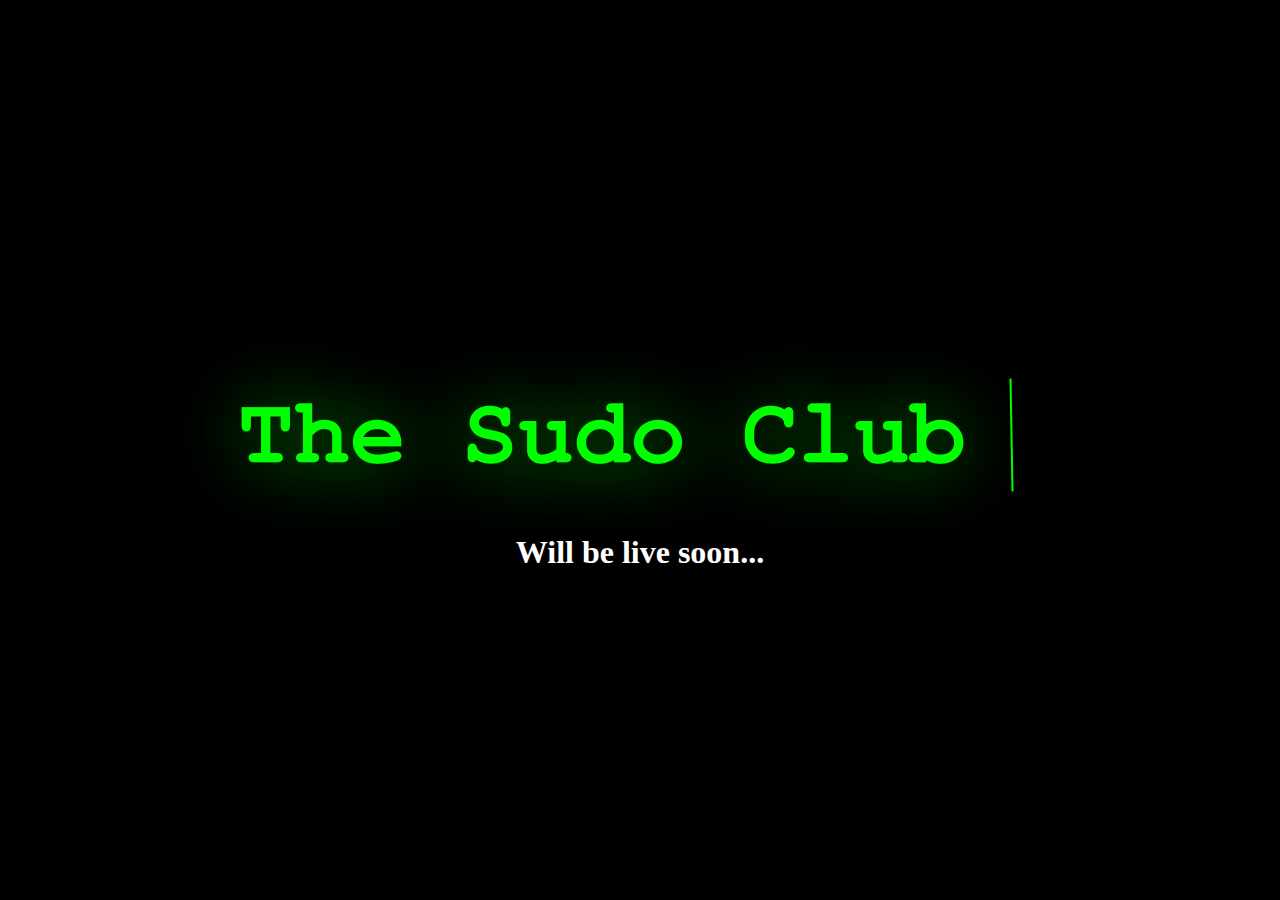
<file: index.html>
<!DOCTYPE html>
<html>

<head>
	<!-- Global site tag (gtag.js) - Google Analytics -->
	<script async src="https://www.googletagmanager.com/gtag/js?id=G-610202BWZX"></script>
	<script>
		window.dataLayer = window.dataLayer || [];
		function gtag() { dataLayer.push(arguments); }
		gtag('js', new Date());

		gtag('config', 'G-610202BWZX');
	</script>
	<title>The Sudo Club</title>
	<style>
		* {
			margin: 0;
			padding: 0;
		}

		html {
			height: 100%;
			display: flex;
			justify-content: center;
			align-items: center;
			background-color: black;
			text-align: center;
		}

		h1 {
			color: white;
		}
	</style>
</head>

<body>

</body>
<div>
	<img src="TheSUdoClub_logo_alpha.png">
	<h1>Will be live soon...</h1>
</div>

</html>
</file>
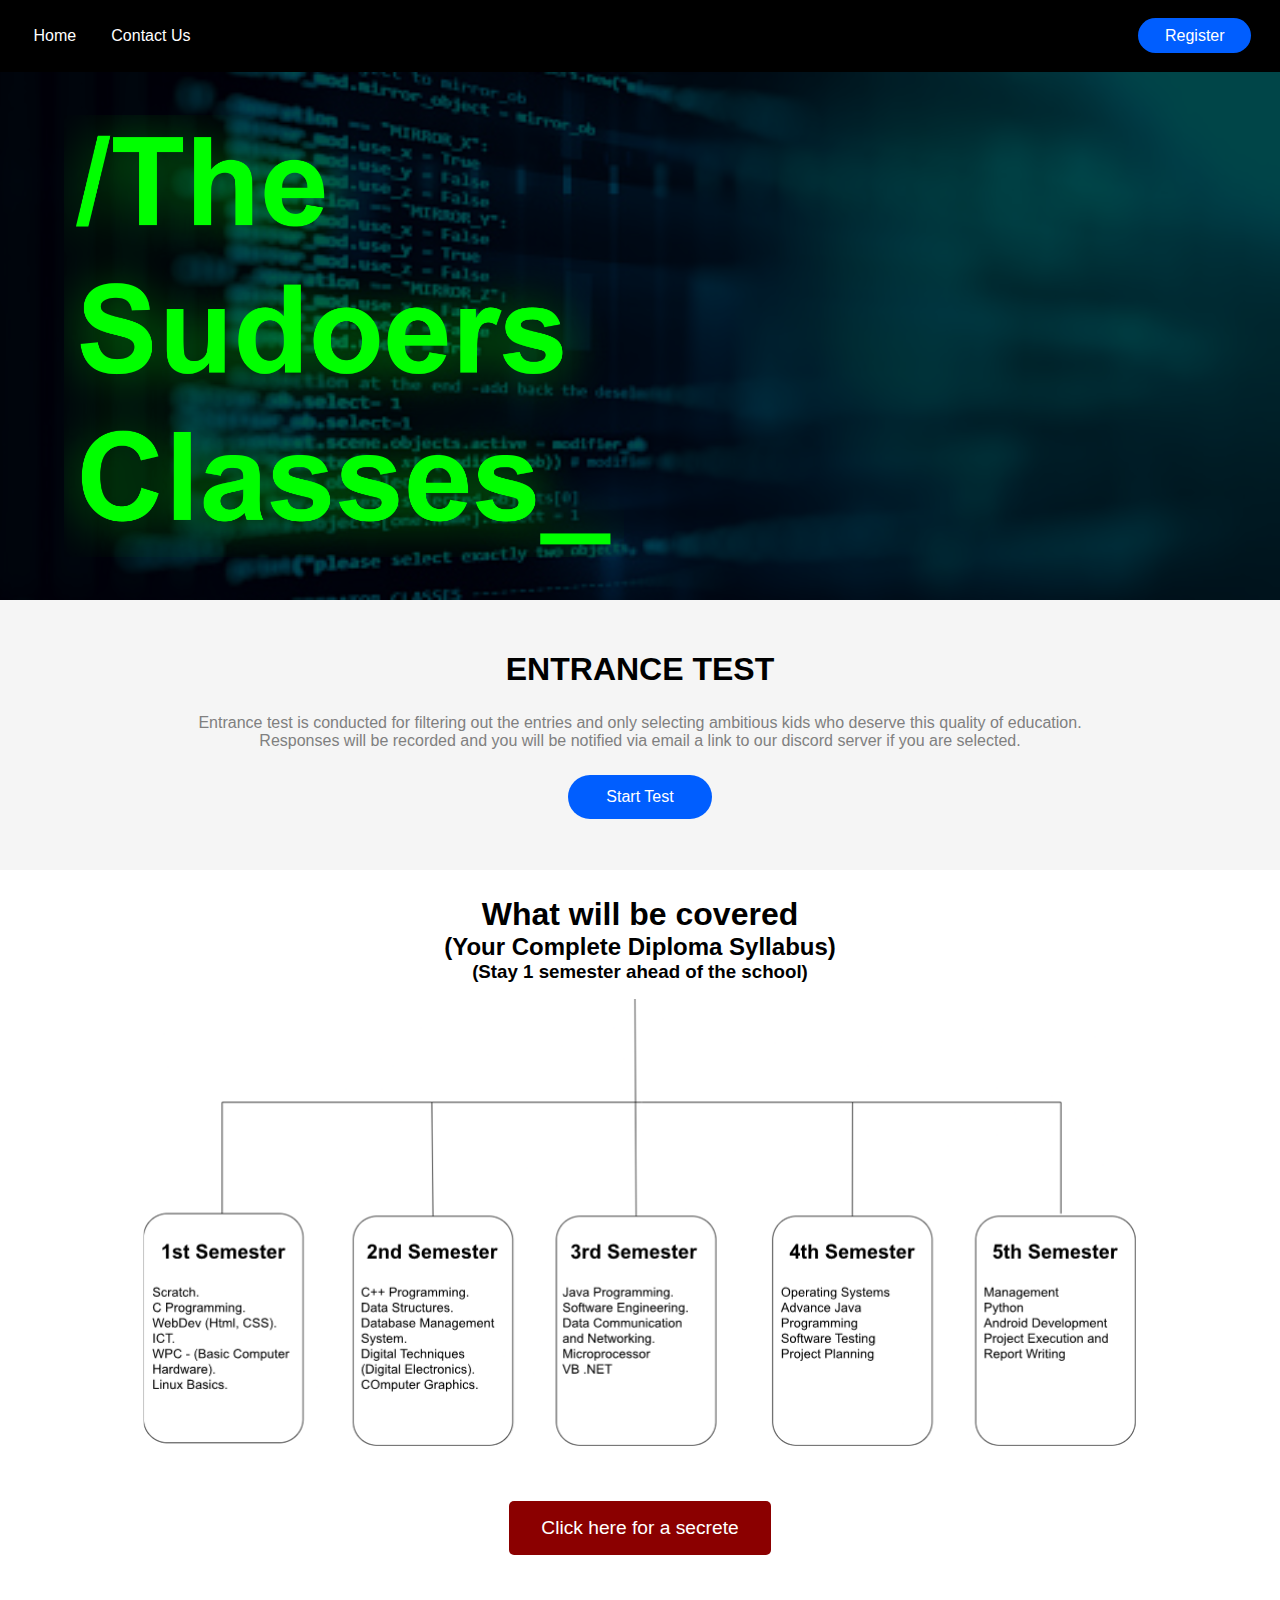
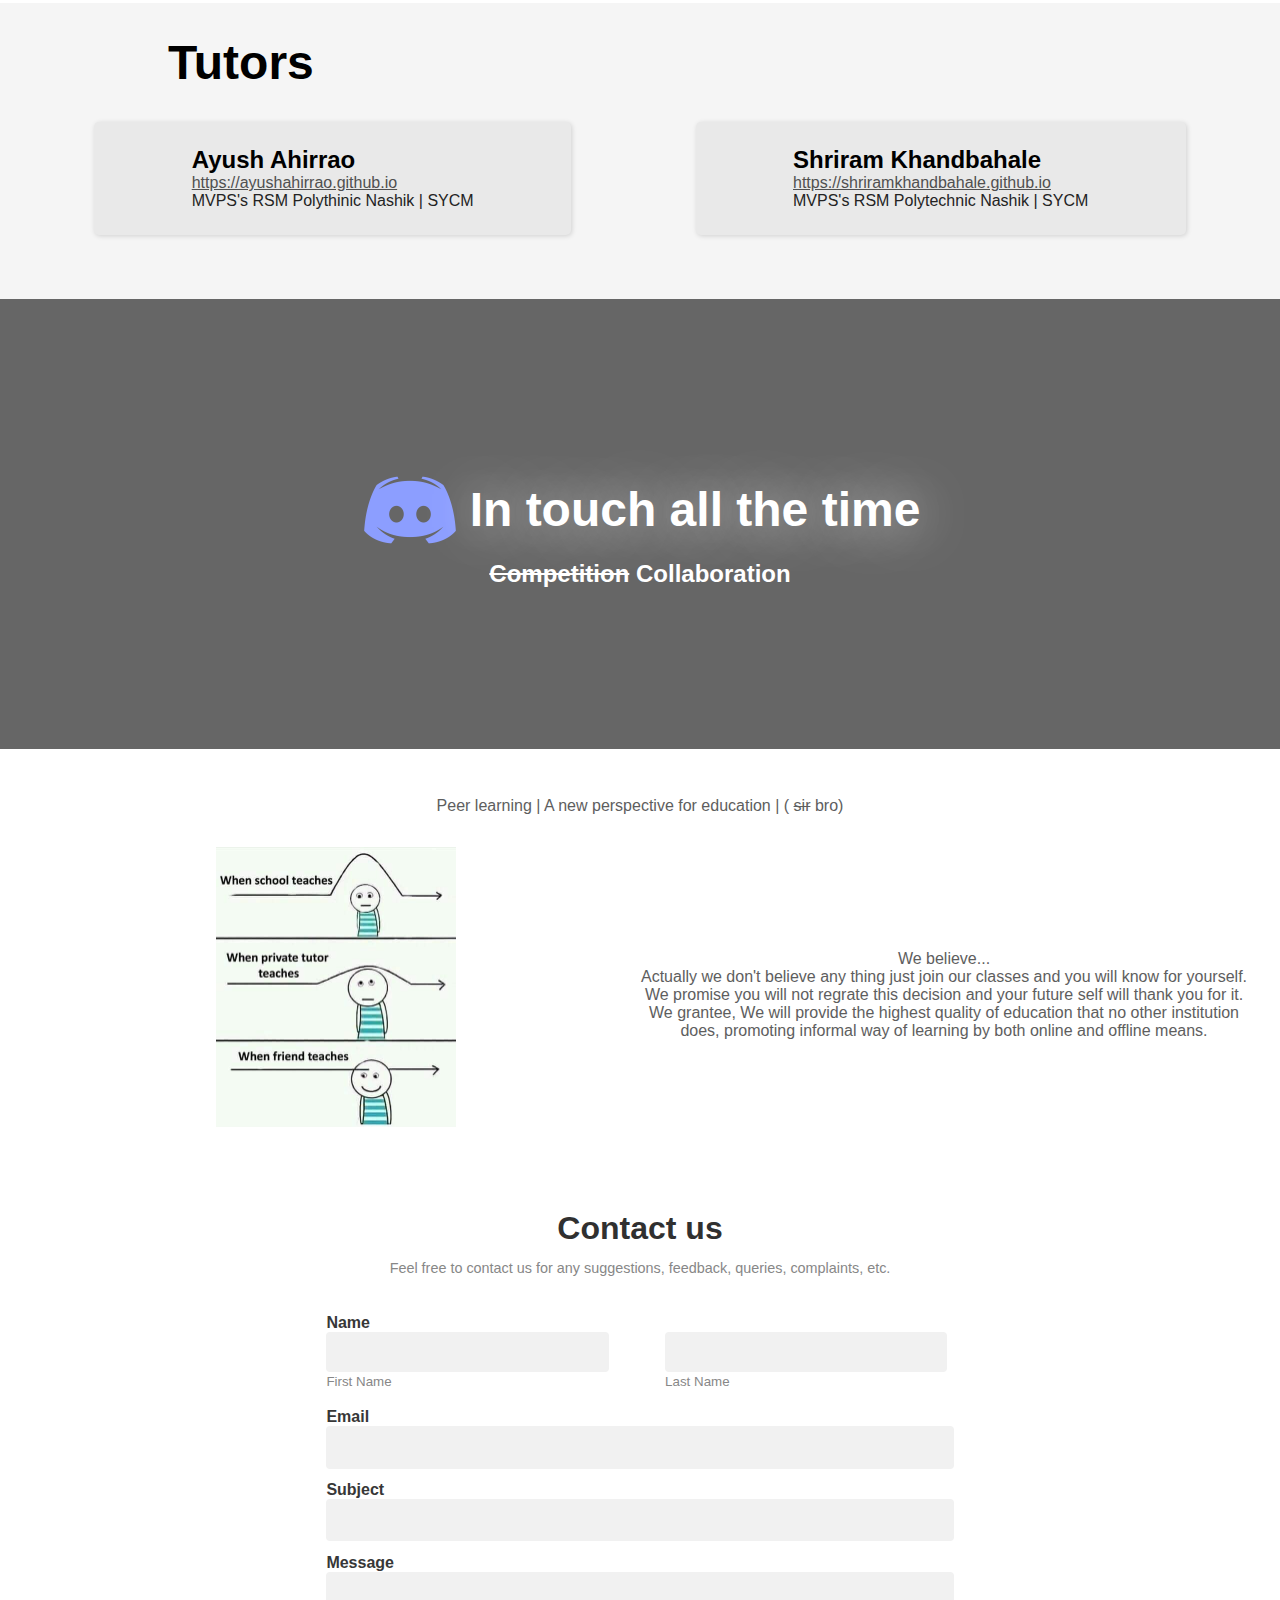
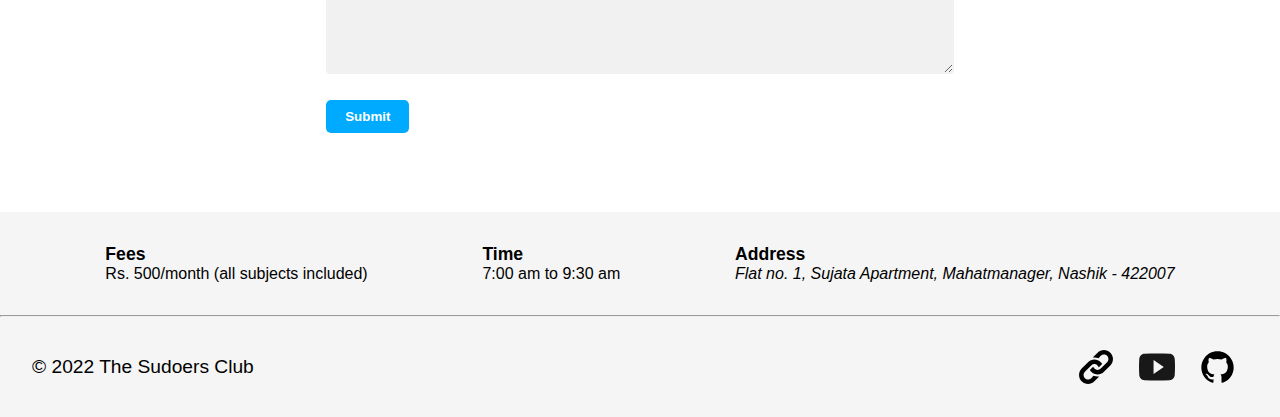
<file: classes/index.html>
<!DOCTYPE html>
<html lang="en">

<head>
  <meta charset="UTF-8" />
  <meta name="viewport" content="width=device-width, minium-scale=1.0, maximum-scale=1.0, user-scalable = no">
  <meta http-equiv="X-UA-Compatible" content="IE=edge" />
  <meta name="viewport" content="width=device-width, initial-scale=1.0" />
  <link rel="stylesheet" href="styles/style.css" />
  <link rel="stylesheet" href="styles/style.css" />
  <title>The Sudoers Classes</title>
</head>

<body>
  <header>
    <nav id="navbar">
      <div id="left-list">
        <ul>
          <li><a href="#home">Home</a></li>
          <li><a href="#contact-us-section">Contact Us</a></li>
        </ul>
      </div>
      <div id="right-list">
        <ul>
          <li><a href="entrance-test/">Register</a></li>
        </ul>
      </div>
    </nav>
  </header>
  <section id="home">
    <div id="image">
      <img src="images/The_Sudoers_Classes_Profile.png" alt="" />
    </div>
  </section>

  <section id="test">
    <div id="et-tittle">
      <h1>ENTRANCE TEST</h1>
      <p>
        Entrance test is conducted for filtering out the entries and only
        selecting ambitious kids who deserve this quality of education.
        Responses will be recorded and you will be notified via email a link
        to our discord server if you are selected.
      </p>
      <a href="entrance-test/">Start Test</a>
    </div>
  </section>

  <section id="courses-content">
    <div id="content-title">
      <h1>What will be covered</h1>
      <h2>(Your Complete Diploma Syllabus)</h2>
      <h3>(Stay 1 semester ahead of the school)</h3>
    </div>
    <div class="courses-content-image">
      <img src="images/syllabus_tree.png" alt="" />
    </div>
  </section>

  <section id="secrete">
    <div class="btn-secrete">
      <button id="secrete-btn" onclick="secrete();">
        Click here for a secrete
      </button>
    </div>

    <div id="secrete-hidden">
      <p>
        Actually vishay kasay na MSBTE syllabus seems too outdated and not
        useful today in the industry. By joining this organization you will be
        learning both the good old syllabus stuff and the newer, making you a
        better programmer and ready for the industry. Study to learn, exams
        are just a part of it.
      </p>
    </div>
  </section>

  <section id="tutors">
    <div class="tutors-title">
      <h1>Tutors</h1>
    </div>
    <div class="tutors-section-content">
      <div class="ayush">
        <h2>Ayush Ahirrao</h2>
        <a class="gray" href="https://ayushahirrao.github.io" target="_blank">https://ayushahirrao.github.io</a>
        <p class="pgray">MVPS's RSM Polythinic Nashik | SYCM</p>
      </div>
      <div class="shriram">
        <h2>Shriram Khandbahale</h2>
        <a class="gray" href="https://shriramkhandbahale.github.io"
          target="_blank">https://shriramkhandbahale.github.io</a>
        <p class="pgray">MVPS's RSM Polytechnic Nashik | SYCM</p>
      </div>
    </div>
  </section>

  <section id="discord">
    <div class="dicord-content">
      <div class="logo_tag">
        <img src="images/icons/discord_logo.png" alt="discord_logo" />
        <h2>In touch all the time</h2>
      </div>
      <div class="discord-tagline">
        <h2><span id="Competition">Competition</span> Collaboration</h2>
      </div>
    </div>
  </section>

  <section id="why-should-you-join">

    <div>
      <p id="contact-us-section">
        Peer learning | A new perspective for education | (
        <strike>sir</strike> bro)
      </p>
    </div>
    <div class="why">
      <div class="why-image">
        <img src="images/peer_learning.jpg" alt="firend" />
      </div>
      <div class="why-content">
        <p>
          We believe... <br> Actually we don't believe any thing just join our classes and you will know for yourself.
          <br> We promise you will not regrate this decision and your future self will thank you for it. We grantee, We
          will provide the highest quality of education that no other institution does, promoting informal way of learning
          by both online and offline means.
        </p>
      </div>
    </div>
  </section>

  <section class="contactus">
    <div class="contact">
      <iframe src="contact/index.html" style="overflow: scroll" frameborder="0" marginheight="0" marginwidth="0"
        id="iframe">Loading…</iframe>
    </div>
  </section>

  <footer>
    <div id="footer-class-info">
      <div id="fees">
        <h2 class="footer-h-secondary">Fees</h2>
        <p>Rs. 500/month (all subjects included)</p>
      </div>
      <div id="time">
        <h2 class="footer-h-secondary">Time</h2>
        <p>7:00 am to 9:30 am</p>
      </div>
      <div id="class-address">
        <h2 class="footer-h-secondary">Address</h2>

        <address>
          Flat no. 1, Sujata Apartment, Mahatmanager, Nashik - 422007
        </address>
      </div>
    </div>
    <hr />
    <div id="footer-copyright">
      <div class="copy">
        <span>&#169; 2022 The Sudoers Club</span>
      </div>
      <div class="icon">
        <img onclick="openSite();" src="images/icons/website_icon.svg" alt="website" />
        <img style="opacity: 0.9" onclick="openYT();" src="images/icons/youtube_logo.svg" alt="YouTube" />
        <img onclick="opengit();" src="images/icons/github_icon.svg" alt="github" />
      </div>
    </div>
  </footer>
  <script>
    function secrete() {
      let element = document.getElementById("secrete-hidden");
      element.setAttribute("id", "secrete-content");

      let btn = document.getElementById("secrete-btn");
      btn.style.display = "none";

      element.style.transition = "1s ease all 0s";
    }

    function opengit() {
      window.open("https://github.com/TheSudoersClub");
    }
    function openYT() {
      window.open("https://www.youtube.com/channel/UCpNcS8vIKtLrkxE_n3qeccA");
    }
    function openSite() {
      window.open("https://thesudoersclub.github.io");
    }
    function openrep() {
      window.open(
        "https://github.com/thesudoersclub/MasterKey/",
        "target= _blank"
      );
    }
  </script>
</body>

</html>
</file>
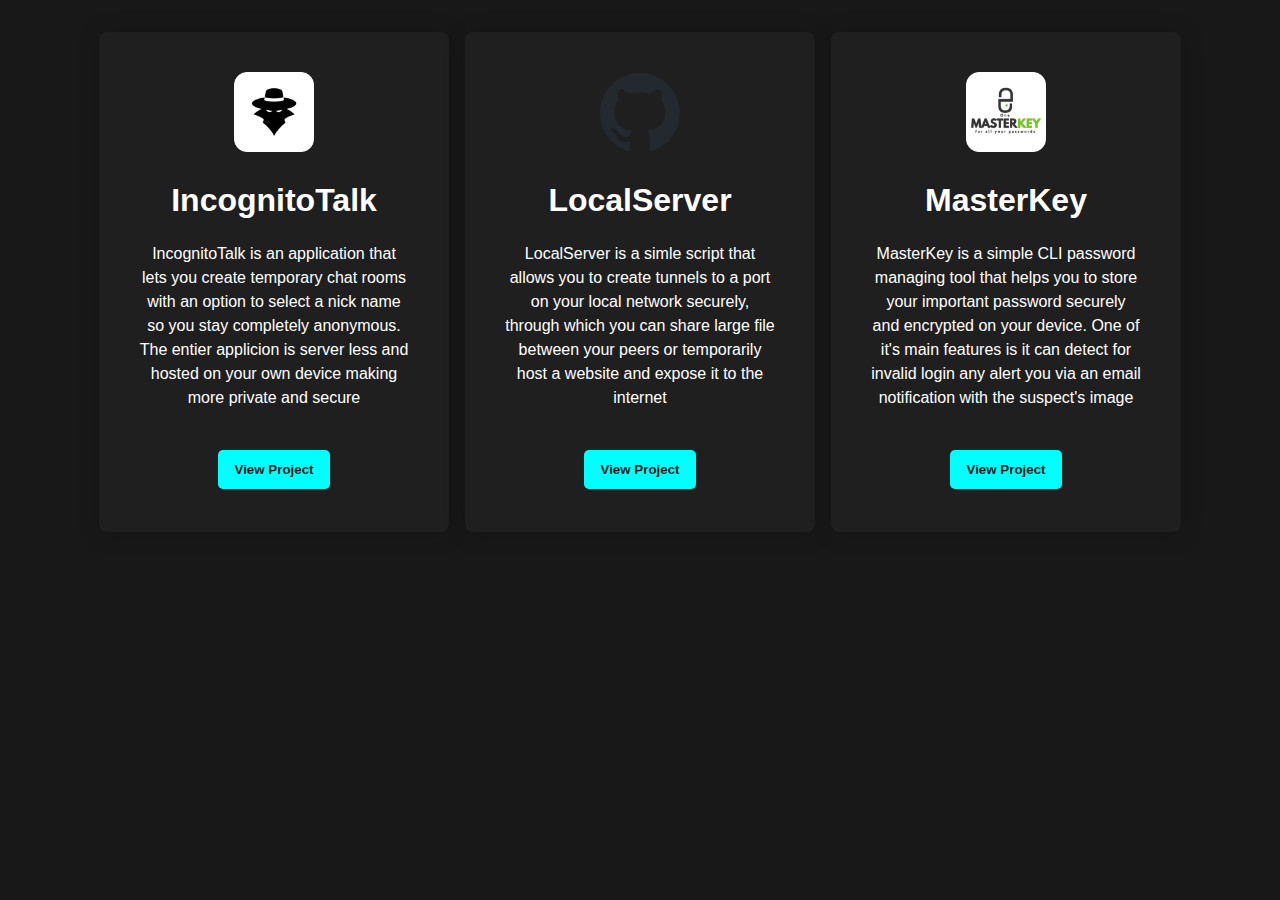
<file: projects/index.html>
<!DOCTYPE html>
<html lang="en">

<head>
  <meta charset="UTF-8">
  <meta http-equiv="X-UA-Compatible" content="IE=edge">
  <meta name="viewport" content="width=device-width, initial-scale=1.0">
  <link rel="stylesheet" href="style.css">
  <title>The Sudoers Club | Projects</title>
</head>

<body>
  <div id="root">
    <div class="container">

      <div class="project-card" id="project1">
        <div class="logo">
          <img src="assets/logo/IncognitoTalk.png" alt="logo">
        </div>
        <div class="project-title">
          <h1>IncognitoTalk</h1>
        </div>
        <div class="project-description">
          <p>IncognitoTalk is an application that lets you create temporary chat rooms with an option to select a nick
            name so you stay completely anonymous. The entier applicion is server less and hosted on your own device
            making more private and secure</p>
        </div>
        <div class="view-project-button">
          <a href="https://thesudoersclub.github.io/projects/incognitotalk" target="_blank">
            <button>View Project</button>
          </a>
        </div>
      </div>

      <div class="project-card" id="project2">
        <div class="logo">
          <img src="assets/logo/github.svg" alt="logo">
        </div>
        <div class="project-title">
          <h1>LocalServer</h1>
        </div>
        <div class="project-description">
          <p>LocalServer is a simle script that allows you to create tunnels to a port on your local network securely,
            through which you can share large file between your peers or temporarily host a website and expose it to the
            internet</p>
        </div>
        <div class="view-project-button">
          <a href="https://github.com/thesudoersclub/localserver" target="_blank">
            <button>View Project</button>
          </a>
        </div>
      </div>

      <div class="project-card" id="project3">
        <div class="logo">
          <img src="assets/logo/MasterKey.png" alt="logo">
        </div>
        <div class="project-title">
          <h1>MasterKey</h1>
        </div>
        <div class="project-description">
          <p>MasterKey is a simple CLI password managing tool that helps you to store your important password securely
            and
            encrypted on your device. One of it's main features is it can detect for invalid login any alert you via an
            email notification with the suspect's image</p>
        </div>
        <div class="view-project-button">
          <a href="https://thesudoersclub.github.io/projects/masterkey" target="_blank">
            <button>View Project</button>
          </a>
        </div>
      </div>

      <!-- <div class="project-card">
        <div class="logo"></div>
        <div class="project-title"></div>
        <div class="project-description"></div>
        <div class="view-project-button"></div>
      </div>

      <div class="project-card">
        <div class="logo"></div>
        <div class="project-title"></div>
        <div class="project-description"></div>
        <div class="view-project-button"></div>
      </div>

      <div class="project-card">
        <div class="logo"></div>
        <div class="project-title"></div>
        <div class="project-description"></div>
        <div class="view-project-button"></div>
      </div>

      <div class="project-card">
        <div class="logo"></div>
        <div class="project-title"></div>
        <div class="project-description"></div>
        <div class="view-project-button"></div>
      </div> -->

    </div>
  </div>
</body>

</html>
</file>
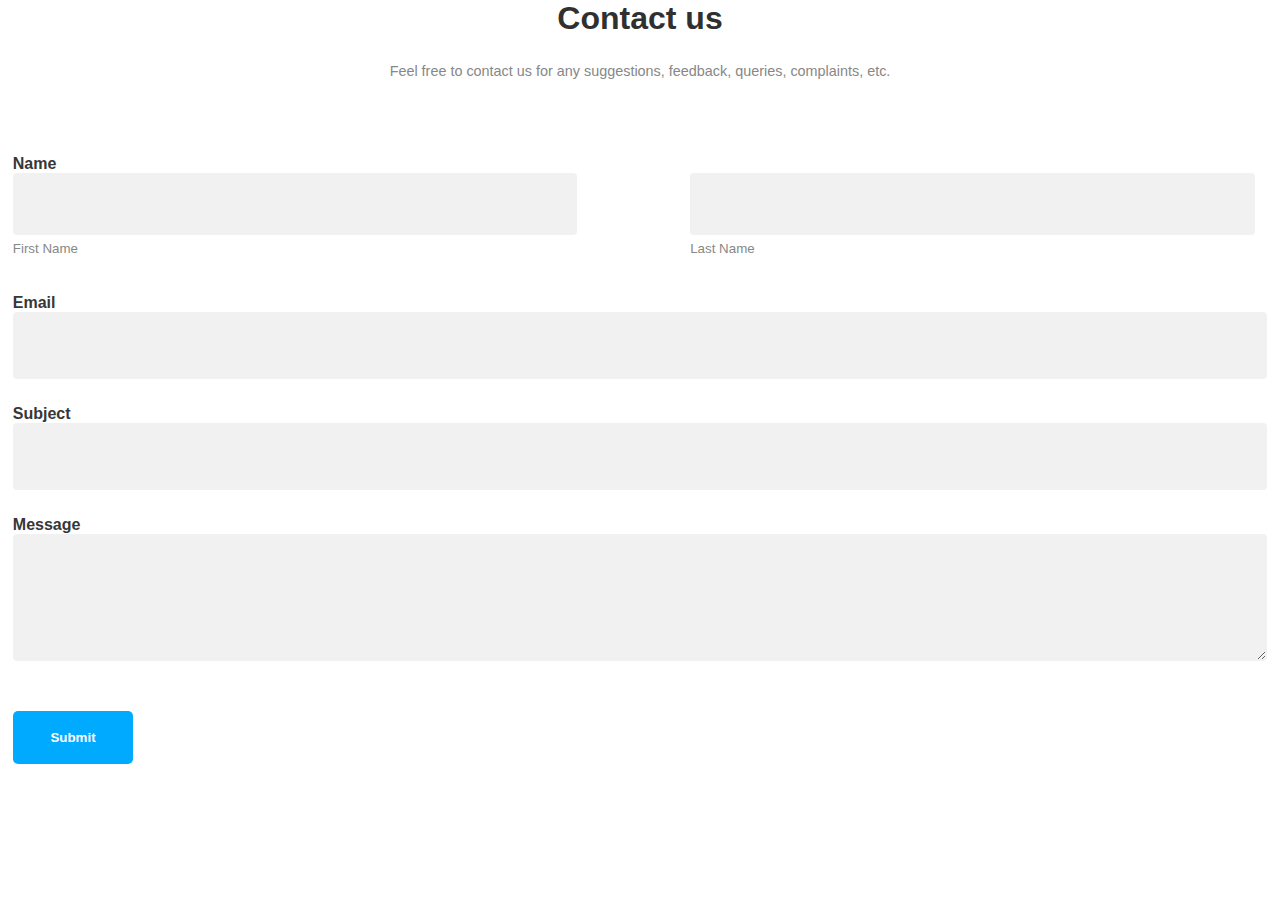
<file: classes/contact/index.html>
<!DOCTYPE html>
<html lang="en">
  <head>
    <meta charset="UTF-8" />
    <meta http-equiv="X-UA-Compatible" content="IE=edge" />
    <meta name="viewport" content="width=device-width, initial-scale=1.0" />
    <style>
      @font-face {
        font-family: "San Francisco", sans-serif;

        font-weight: 400;
        src: url("https://applesocial.s3.amazonaws.com/assets/styles/fonts/sanfrancisco/sanfranciscodisplay-regular-webfont.woff");
      }

      * {
        margin: 0;
        padding: 0;
      }

      body {
        font-family: "San Francisco", sans-serif;
        width: 100%;
      }

      #contact-form-section {
        display: flex;
        flex-direction: column;
        justify-content: center;
      }

      .name-contact {
        text-align: center;
        font-size: 2rem;
        font-weight: bold;
        color: rgb(48, 48, 48);
      }

      .form-description {
        color: rgb(135, 135, 135);
        text-align: center;
        font-size: 0.9rem;
        padding: 2%;
        padding-bottom: 4%;
      }

      .form-element {
        padding: 1%;
        font-family: "San Francisco", sans-serif;
      }

      .form-name {
        display: flex;
        justify-content: space-between;
      }

      .form-first-name {
        display: flex;
        flex-direction: column;
        width: 45%;
        padding-left: 0;
      }

      .form-last-name {
        display: flex;
        flex-direction: column;
        width: 45%;
        padding-left: 0;
      }

      .name {
        padding: 4% 7%;
        margin-bottom: 1%;
      }

      .form-email {
        display: flex;
        flex-direction: column;
      }

      .form-subject {
        display: flex;
        flex-direction: column;
      }

      .form-message {
        display: flex;
        flex-direction: column;
      }

      #submitbtn {
        padding: 1.5% 3%;
        border: none;
        background-color: rgb(0, 170, 255);
        color: white;
        border-radius: 5px;
        font-weight: bold;
        margin-top: 2%;
        transition: all 0.3s ease 0s;
      }

      #submitbtn:hover {
        background-color: rgb(0, 149, 255);
      }

      #submitbtn:active {
        background-color: rgb(0, 110, 255);
      }

      label {
        font-weight: bold;
        color: rgb(55, 55, 55);
      }

      small {
        color: rgb(135, 135, 135);
      }

      input,
      textarea {
        outline: none;
        font-family: "San Francisco", sans-serif;
        border: 1px solid transparent;
        background-color: rgb(241, 241, 241);
        border-radius: 4px;
        padding: 2% 5%;
        transition: all 0.2s ease 0s;
      }

      input:focus {
        border: 1px solid rgba(0, 102, 255, 0.32);
      }

      textarea:focus {
        border: 1px solid rgba(0, 102, 255, 0.32);
      }
    </style>

    <title>Contact Us</title>
  </head>

  <body>
    <section id="contact-form-section">
      <div class="name-contact"><span>Contact us</span></div>
      <div class="form-description">
        <span
          >Feel free to contact us for any suggestions, feedback, queries,
          complaints, etc.</span
        >
      </div>
      <form
        action="https://docs.google.com/forms/u/1/d/e/1FAIpQLSci7mdG-2te4CU4nPz2JzsanfVk7rGioZh9TQ17zWydBR3m0Q/formResponse"
        id="contact-form"
      >
        <div class="form-group">
          <div class="form-element form-name">
            <div class="form-element form-first-name">
              <label for="">Name</label>
              <input
                type="text"
                name="entry.2038742100"
                required
                class="name"
              />
              <small>First Name</small>
            </div>
            <div class="form-element form-last-name">
              <label for="">&nbsp;</label>
              <input
                type="text"
                name="entry.1340367670"
                required
                class="name"
              />
              <small>Last Name</small>
            </div>
          </div>

          <div class="form-element form-email">
            <label for="">Email</label>
            <input type="email" name="entry.1620387231" required />
          </div>

          <div class="form-element form-subject">
            <label for="">Subject</label>
            <input type="text" name="entry.544478687" required />
          </div>

          <div class="form-element form-message">
            <label for="">Message</label>
            <textarea
              name="entry.172994181"
              id=""
              cols="30"
              rows="5"
              required
            ></textarea>
          </div>

          <div class="form-element form-submitbtn">
            <button type="submit" id="submitbtn">Submit</button>
          </div>
        </div>
      </form>
    </section>
  </body>
</html>
</file>
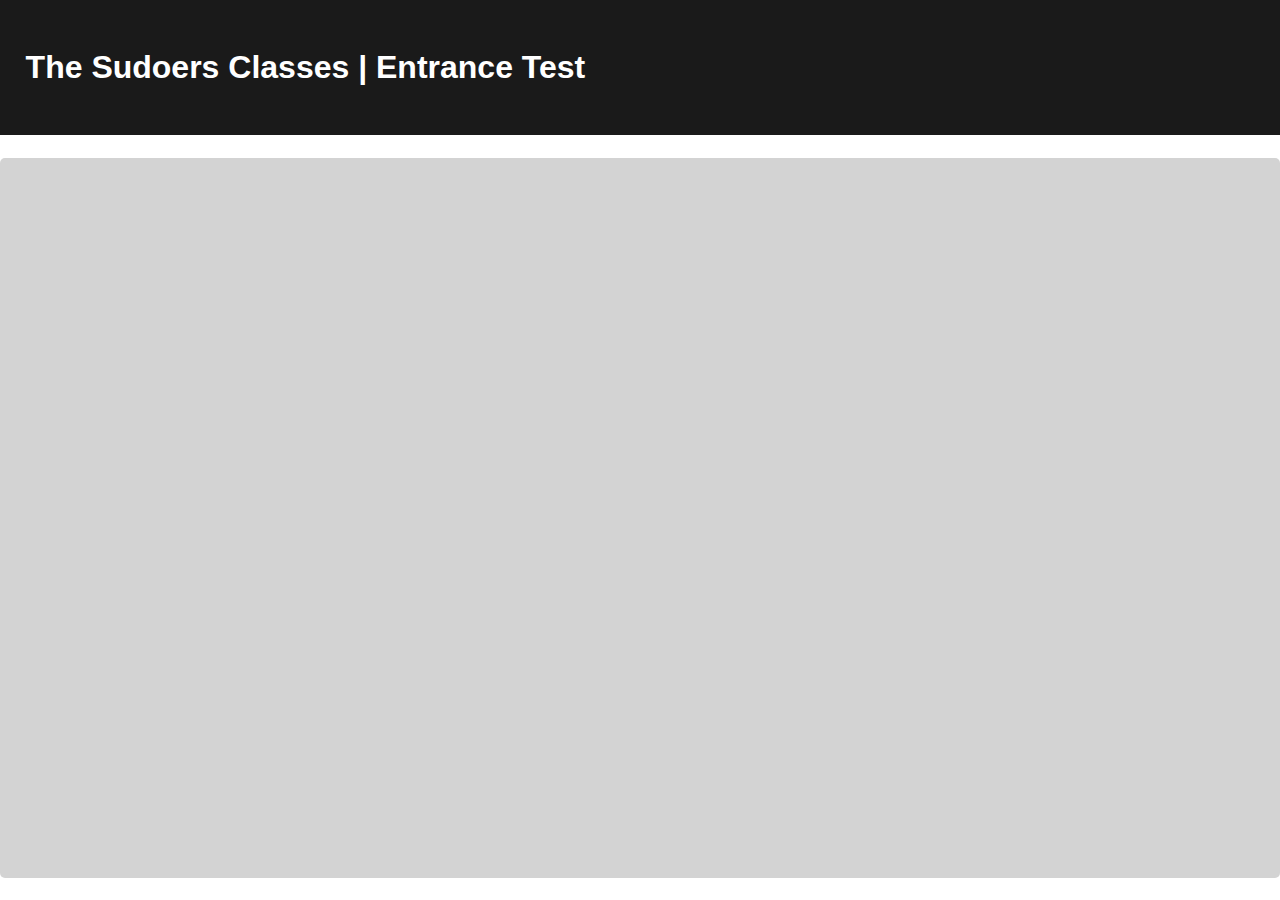
<file: classes/entrance-test/index.html>
<!DOCTYPE html>
<html lang="en">

<head>
  <meta charset="UTF-8">
  <meta http-equiv="X-UA-Compatible" content="IE=edge">
  <meta name="viewport" content="width=device-width, initial-scale=1.0">
  <title>The Sudoers Classes | Entrance Test</title>
  <style>
    @font-face {
      font-family: "San Francisco", sans-serif;

      font-weight: 400;
      src: url("https://applesocial.s3.amazonaws.com/assets/styles/fonts/sanfrancisco/sanfranciscodisplay-regular-webfont.woff");
    }

    * {
      /* outline: 1px solid red; */
      margin: 0;
      padding: 0;
      font-family: "San Francisco", sans-serif;
    }

    .title {
      background: rgb(26, 26, 26);
      height: 15vh;
      width: auto;
      display: flex;
      align-items: center;
    }

    .title h1 {
      color: white;
      margin-left: 2%;
    }

    /* section */

    .form {
      height: 85vh;
      width: auto;
      display: flex;
      align-items: center;
      justify-content: center;
    }

    #form {
      background: rgb(211, 211, 211);
      height: 80vh;
      width: 100%;
      display: flex;
      align-items: center;
      justify-content: center;
      border-radius: 5px;
      /* overflow: hidden; */
    }

    #form iframe {}
  </style>
</head>

<body>

  <head>
    <div class="title">
      <h1>The Sudoers Classes | Entrance Test</h1>
    </div>
  </head>

  <section class="form">
    <div id="form">
      <iframe
        src="https://docs.google.com/forms/d/e/1FAIpQLSfHXDiTzK-8ZxoIUW2obF_wqRVr2OTP_q_OSfMsHnPR_XTz5g/viewform?embedded=true"
        width="600" height="450" frameborder="0" marginheight="0" marginwidth="0">Loading…</iframe>
    </div>
  </section>
</body>

</html>
</file>
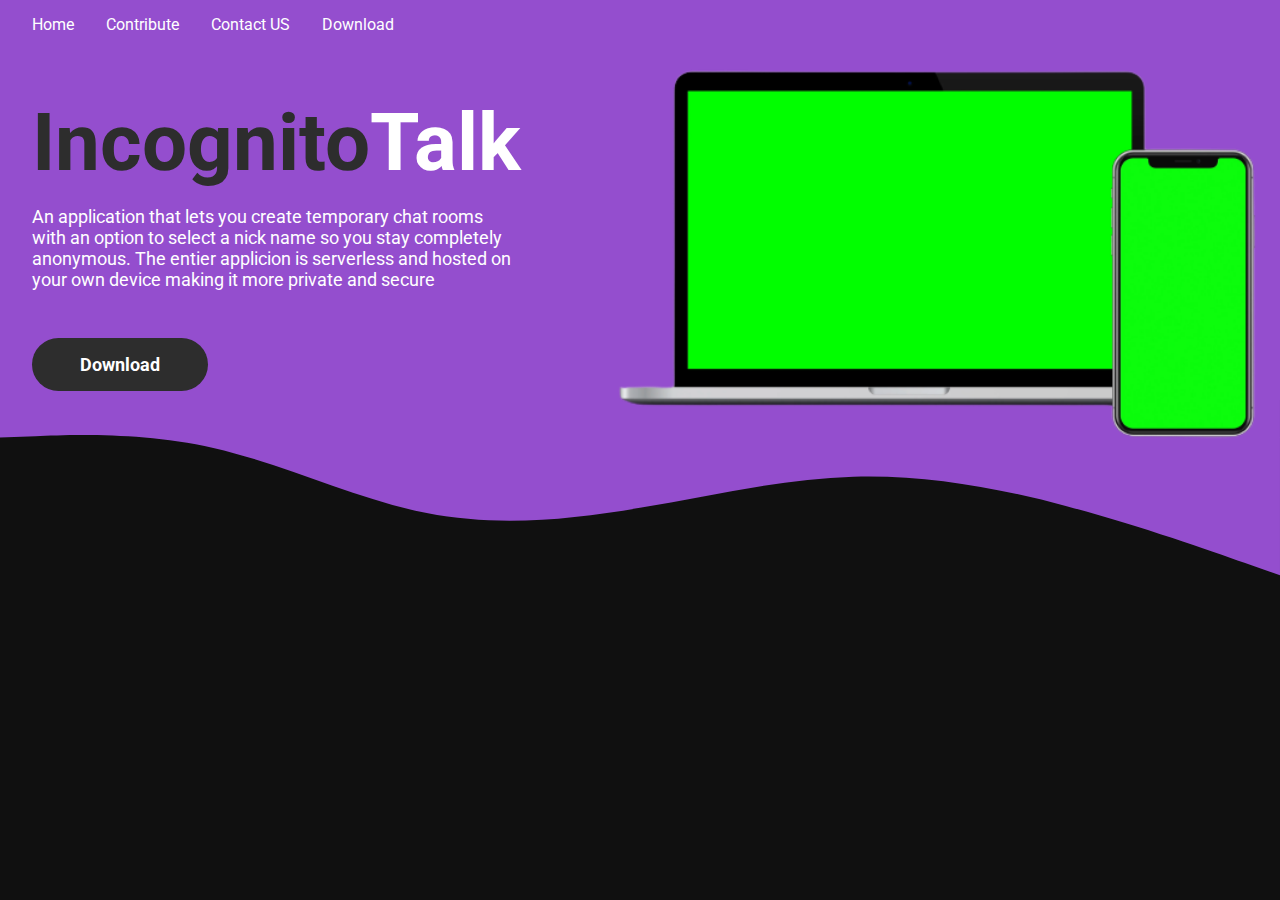
<file: projects/incognitotalk/index.html>
<!DOCTYPE html>
<html lang="en">

<head>
  <meta charset="UTF-8">
  <meta http-equiv="X-UA-Compatible" content="IE=edge">
  <meta name="viewport" content="width=device-width, initial-scale=1.0">
  <title>IncognitoTalk</title>

  <!-- fonts  -->
  <link rel="preconnect" href="https://fonts.googleapis.com">
  <link rel="preconnect" href="https://fonts.gstatic.com" crossorigin>
  <link href="https://fonts.googleapis.com/css2?family=Roboto:ital,wght@0,300;1,400;1,700;1,1500&display=swap"
    rel="stylesheet">

  <!-- styles  -->
  <link rel="stylesheet" href="styles/css/style.css">
</head>

<body>
  <header>
    <nav>
      <ul>
        <li>Home</li>
        <li>Contribute</li>
        <li>Contact US</li>
        <li>Download</li>
      </ul>
    </nav>
  </header>
  <section id="hero">
    <div class="hero__info">
      <div class="hero__title__wrapper">
        <h1 id="hero__title__wrapper__title"><span id="hero__title__highlight">Incognito</span>Talk</h1>
      </div>

      <div class="hero__title__wrapper">
        <p id="hero__description">An application that lets you create temporary chat rooms with an option to select a
          nick
          name so you stay completely anonymous. The entier applicion is serverless and hosted on your own device making
          it more private and secure</p>
      </div>
      
      <div class="hero__title__wrapper">
        <button id="hero__download__btn">Download</button>
      </div>

    </div>
    <div id="hero__image">
      <img src="assets/images/gswbr.png" alt="">
    </div>
    <img id="hero__section__breaker" src="assets/images/section-breaker.svg" alt="">
  </section>

</body>

</html>
</file>
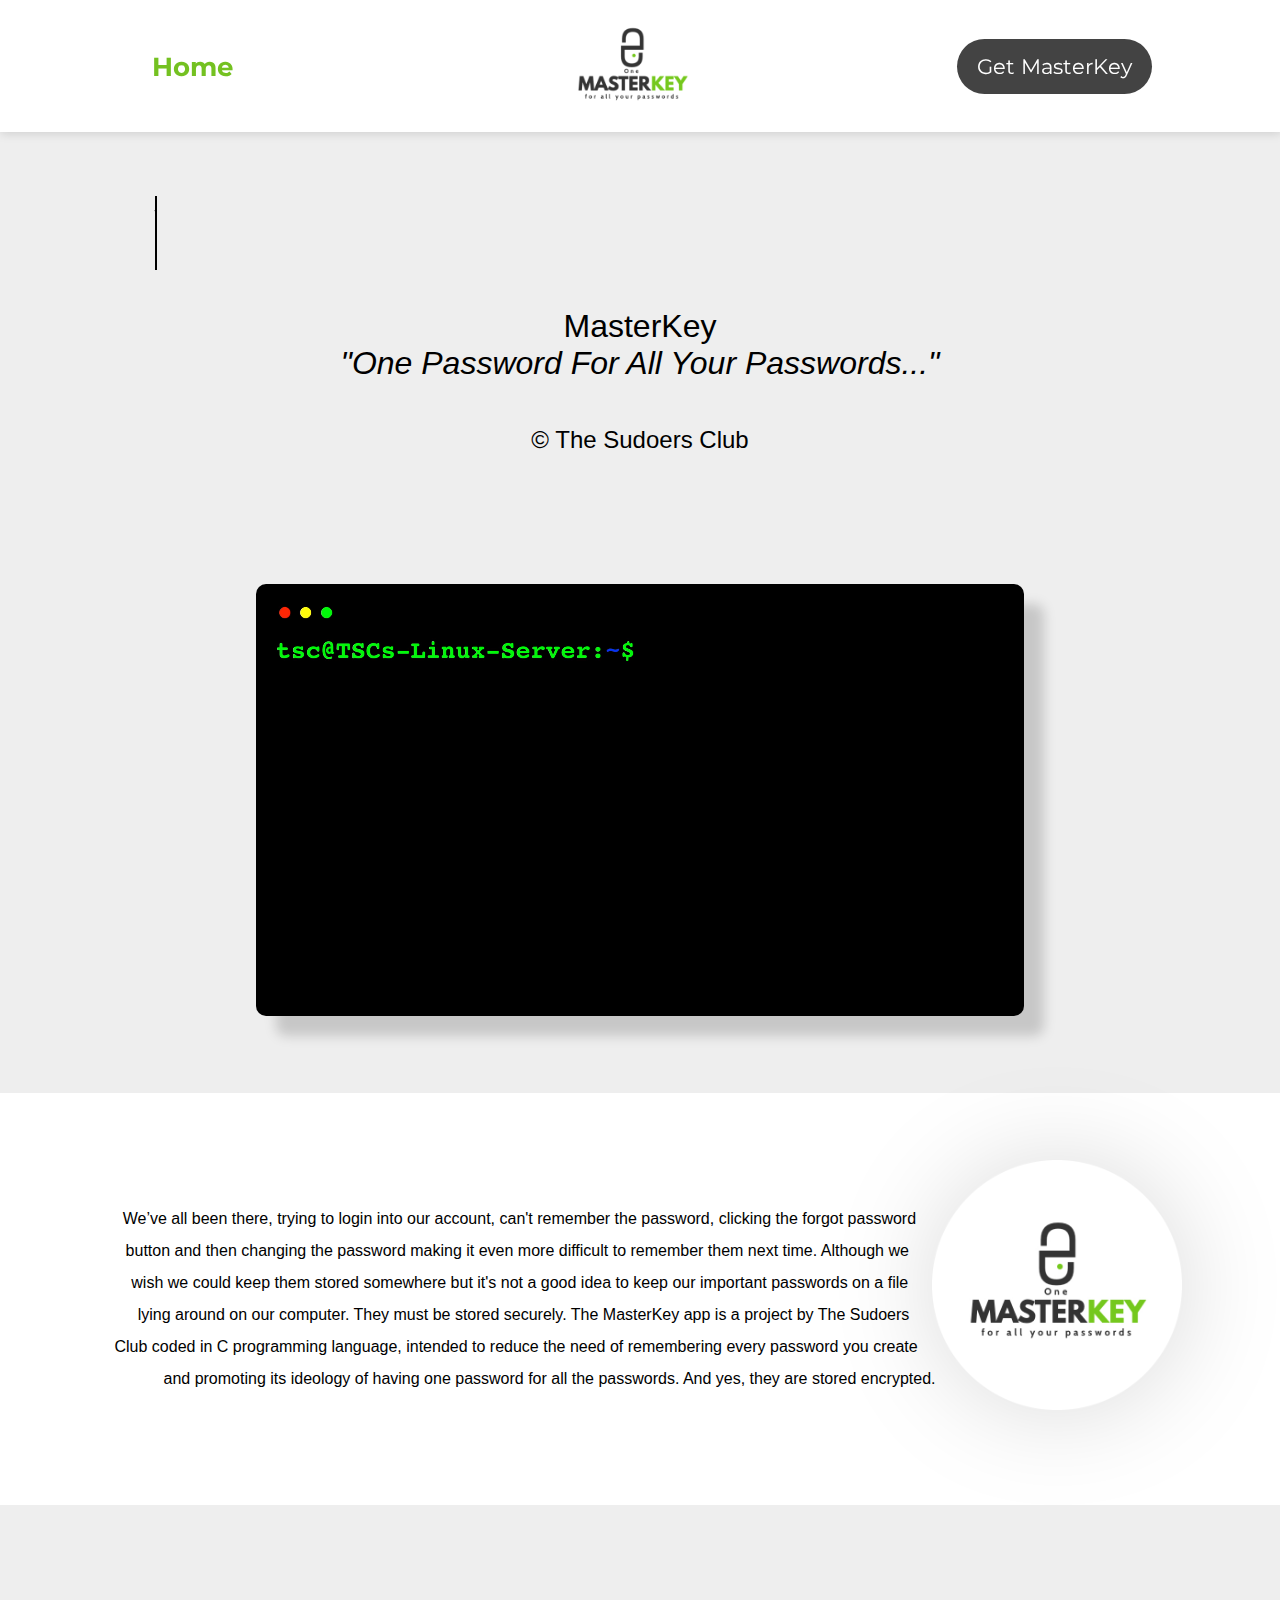
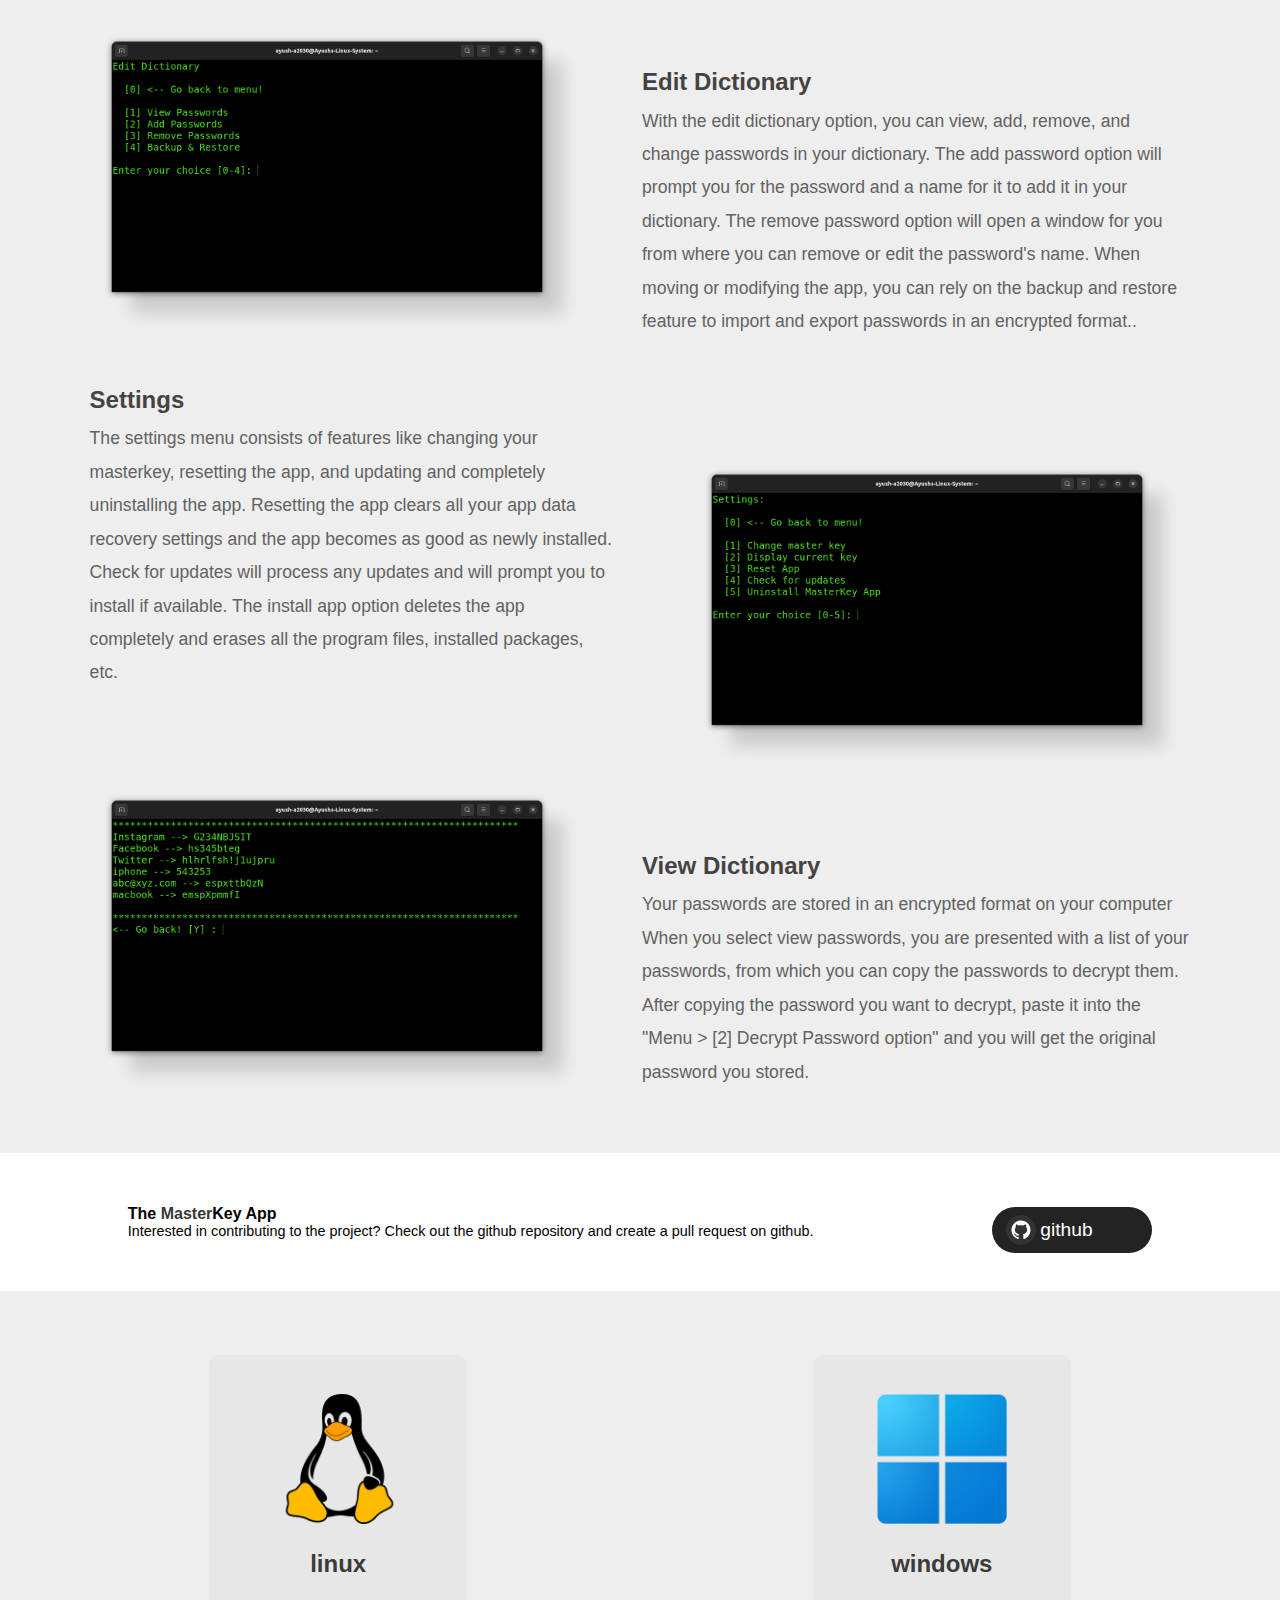
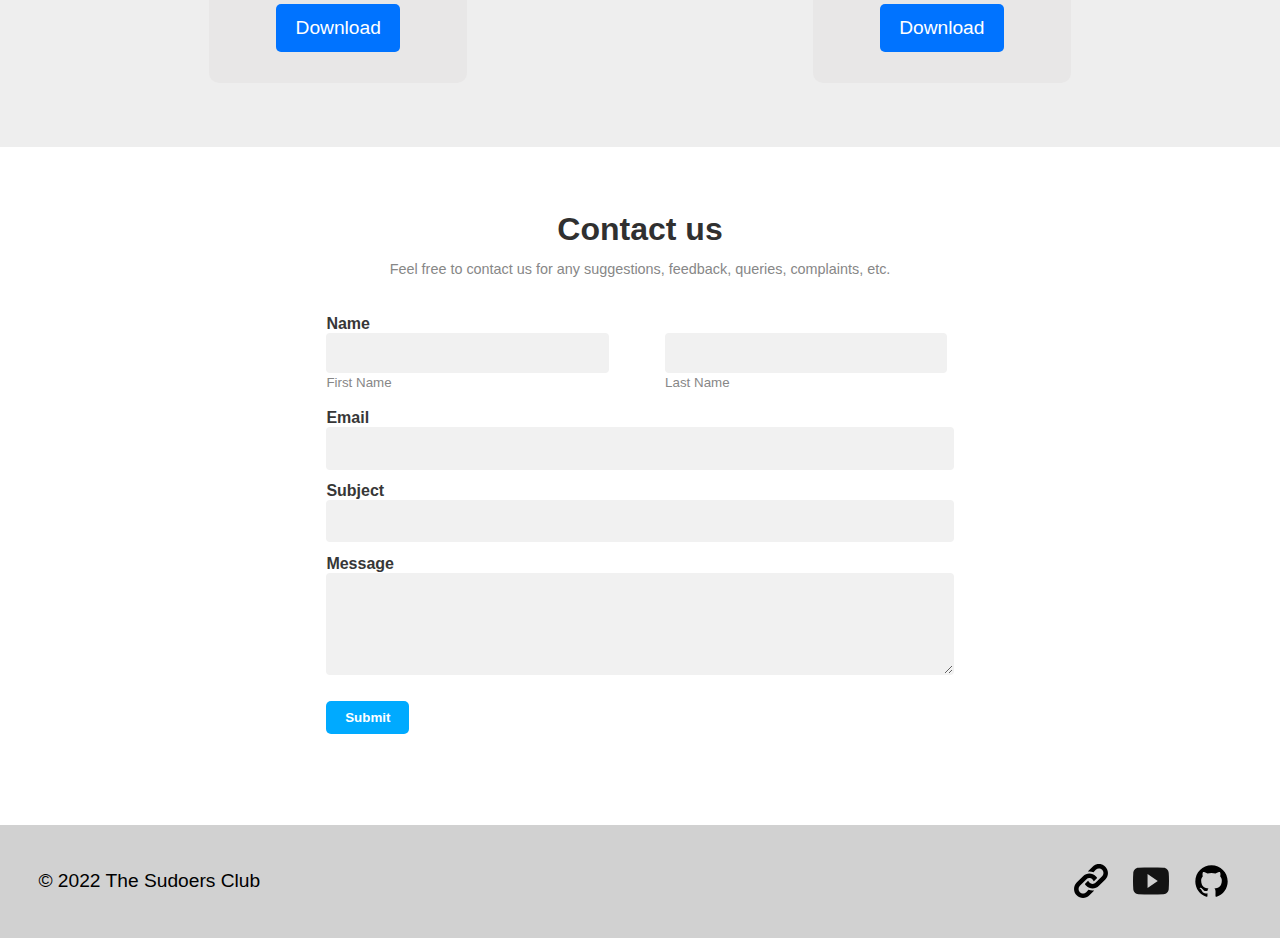
<file: projects/masterkey/index.html>
<!DOCTYPE html>
<html lang="en">

<head>
  <!-- Global site tag (gtag.js) - Google Analytics -->
  <script async src="https://www.googletagmanager.com/gtag/js?id=G-SB8LLX6GK6"></script>
  <script>
    window.dataLayer = window.dataLayer || [];
    function gtag() { dataLayer.push(arguments); }
    gtag('js', new Date());

    gtag('config', 'G-SB8LLX6GK6');
  </script>

  <meta charset="UTF-8">
  <meta http-equiv="X-UA-Compatible" content="IE=edge" user-scalable=no>
  <meta name="viewport" content="width=device-width, minium-scale=1.0, maximum-scale=1.0, user-scalable = no">
  <link rel="stylesheet" href="style/style.css">
  <link rel="stylesheet" media="screen and (max-width: 1390px)" href="style/responsive_info.css">
  <link rel="stylesheet" media="screen and (max-width: 1000px)" href="style/respoceive.css">
  <link rel="stylesheet" media="screen and (max-width: 650px)" href="style/mobile.css">
  <link rel="stylesheet" media="screen and (max-width: 400px)" href="style/minimoblie.css">
  <link rel="shortcut icon" href="resources/images/icons/MasterKey_icon.ico" type="image/x-icon">
  <script src="https://ajax.googleapis.com/ajax/libs/jquery/3.6.0/jquery.min.js"></script>
  <title>MasterKey</title>

</head>

<body>

  <header>
    <nav id="navbar">
      <ul>
        <li>
          <a href="#">Home</a>
        </li>
      </ul>
      <img src="resources/images/logo/masterkey_logo.png" alt="MasterKey_logo">
      <a href="#git">
        <button id="get-btn">
          Get MasterKey
        </button>
      </a>
    </nav>
  </header>

  <section id="home">
    <div class="intro">
      <div class="welcome">
        <span>Welcome to the <span id="master">Master</span><span id="key">Key </span>App.</span>
      </div>
      <div class="tagline">
        <span>MasterKey <br><i>"One Password For All Your Passwords..."</i><br><br><span id="copyright"><a
              href="https://thesudoersclub.github.io" target="_blank">&#169; The Sudoers Club</a></span></span>
      </div>
    </div>

    <div id="menu">
      <video width="60%" muted autoplay loop>
        <source src="resources/videos/menu.webm" type="video/webm">
        <source src="resources/videos/menu.mp4" type="video/mp4">
        <source src="resources/videos/menu.mov" type="video/quicktime">
        Sorry, your browser doesn't support embedded videos.
      </video>
    </div>

  </section>

  <section id="masterkey">
    <div class="app">
      <div class="circle"><img src="resources/images/logo/master_logo_profile.png" alt="logo"></div>
      <p>We’ve all been there, trying to login into our account, can't remember the password, clicking the forgot
        password button and then changing the password making it even more difficult to remember them next time.
        Although we wish we could keep them stored somewhere but it's not a good idea to keep our important passwords on
        a file lying around on our computer. They must be stored securely. The MasterKey app is a project by The Sudoers
        Club coded in C programming language, intended to reduce the need of remembering every password you create and
        promoting its ideology of having one password for all the passwords. And yes, they are stored encrypted.
      </p>
    </div>
  </section>



  <section id="about">
    <ul>
      <li id="left">
        <div class="image" id="left-img"><img src="resources/images/terminal/dictionary.png" alt="dictionary">
        </div>
        <div class="para" id="right-para">
          <h2 class="heading">Edit Dictionary</h2>
          <p class="paragraph">With the edit dictionary option, you can view, add, remove, and change passwords
            in your dictionary. The add password option will prompt you for the password and
            a name for it to add it in your dictionary. The remove password option will open a window for you from where
            you can remove or edit the password's name. When moving or modifying the app, you can rely on the backup and
            restore feature to import and export passwords in an encrypted format..</p>
        </div>
      </li>

      <li id="right">
        <div class="image" id="right-img"><img src="resources/images/terminal/settings.png" alt="dictionary">
        </div>
        <div class="para" id="left-para">
          <h2 class="heading">Settings</h2>
          <p class="paragraph">The settings menu consists of features like changing your masterkey, resetting the app,
            and updating and completely uninstalling the app. Resetting the app clears all your app data recovery
            settings and the app becomes as good as newly installed. Check for updates will process any updates and will
            prompt you to install if available. The install app option deletes the app completely and erases all the
            program files, installed packages, etc.
          </p>
        </div>
      </li>

      <li id="bottom">
        <div class="image" id="bottom-img"><img src="resources/images/terminal/passwords_list.png" alt="dictionary">
        </div>
        <div class="para" id="bottom-para">
          <h2 class="heading">View Dictionary</h2>
          <p class="paragraph"> Your passwords are stored in an encrypted format on your computer
            When you select view passwords, you are presented with a list of your passwords, from which you can copy the
            passwords to decrypt them.
            After copying the password you want to decrypt, paste it into the "Menu > [2] Decrypt Password option" and
            you will get the original password you stored.
          </p>
        </div>
      </li>
    </ul>

  </section>

  <section id="contribute">
    <div class="container">
      <div class="head">
        <span class="head-masterkey">The <span class="mas">Master</span>Key App</span>
        <span class="con">Interested in contributing to the project? Check out the github repository and create a pull
          request on
          github.</span>
      </div>
      <div id="git-btn">
        <button id="git" onclick="openrep();"> <img src="resources/images/logo/github_logo.svg" alt="git">
          github</button>
      </div>
    </div>
  </section>
  <section id="download">
    <div class="box" id="linux">
      <a class="downloadLink" href="resources/program-files/linux/masterkey.zip">
        <img src="resources/images/logo/linux_logo.png" alt="linux" width="130px">
        <span id="lin">linux</span>
        <button class="download-btn">Download</button>
        <script>
          $(".downloadLink").click(
            function (e) {
              e.preventDefault();

              //open download link in new page
              window.open($(this).attr("href"));

              //redirect current page to success page
              window.location = "linux_installation_guide.html";
              window.focus();
            }
          );
        </script>
      </a>
    </div>
    <div class=" box" id="windows">
      <a class="downloadLin" href="resources/program-files/windows/masterkey.zip">
        <img src="resources/images/logo/windows_logo.png" alt="linux" width="130px">
        <span id="win">windows</span>
        <button class="download-btn">Download</button>
        <script>
          $(".downloadLin").click(
            function (e) {
              e.preventDefault();

              //open download link in new page
              window.open($(this).attr("href"));

              //redirect current page to success page
              window.location = "windows_installation_guide.html";
              window.focus();
            }
          );
        </script>
      </a>
    </div>

    </div>
  </section>

  <section class="contactus">
    <div class="contact">
      <iframe src="contact.html" style="overflow:scroll;" frameborder="0" marginheight="0" marginwidth="0"
        id="iframe">Loading…</iframe>
    </div>
  </section>

  <!-- footer -->
  <footer>
    <div class="copy">
      <span>&#169; 2022 The Sudoers Club</span>
    </div>
    <div class="icon">
      <img onclick="openSite();" src="resources/images/icons/website_icon.svg" alt="website">
      <img style="opacity: 0.9;" onclick="openYT();" src="resources/images/icons/youtube_logo.svg" alt="YouTube">
      <img onclick="opengit();" src="resources/images/icons/github_icon.svg" alt="github">
    </div>
  </footer>


  <script>
    function opengit() {
      window.open('https://github.com/TheSudoersClub');
    }
    function openYT() {
      window.open('https://www.youtube.com/channel/UCpNcS8vIKtLrkxE_n3qeccA');
    }
    function openSite() {
      window.open('https://thesudoersclub.github.io');
    }
    function openrep() {
      window.open("https://github.com/thesudoersclub/MasterKey/", 'target= _blank');
    }
  </script>

</body>

</html>
</file>
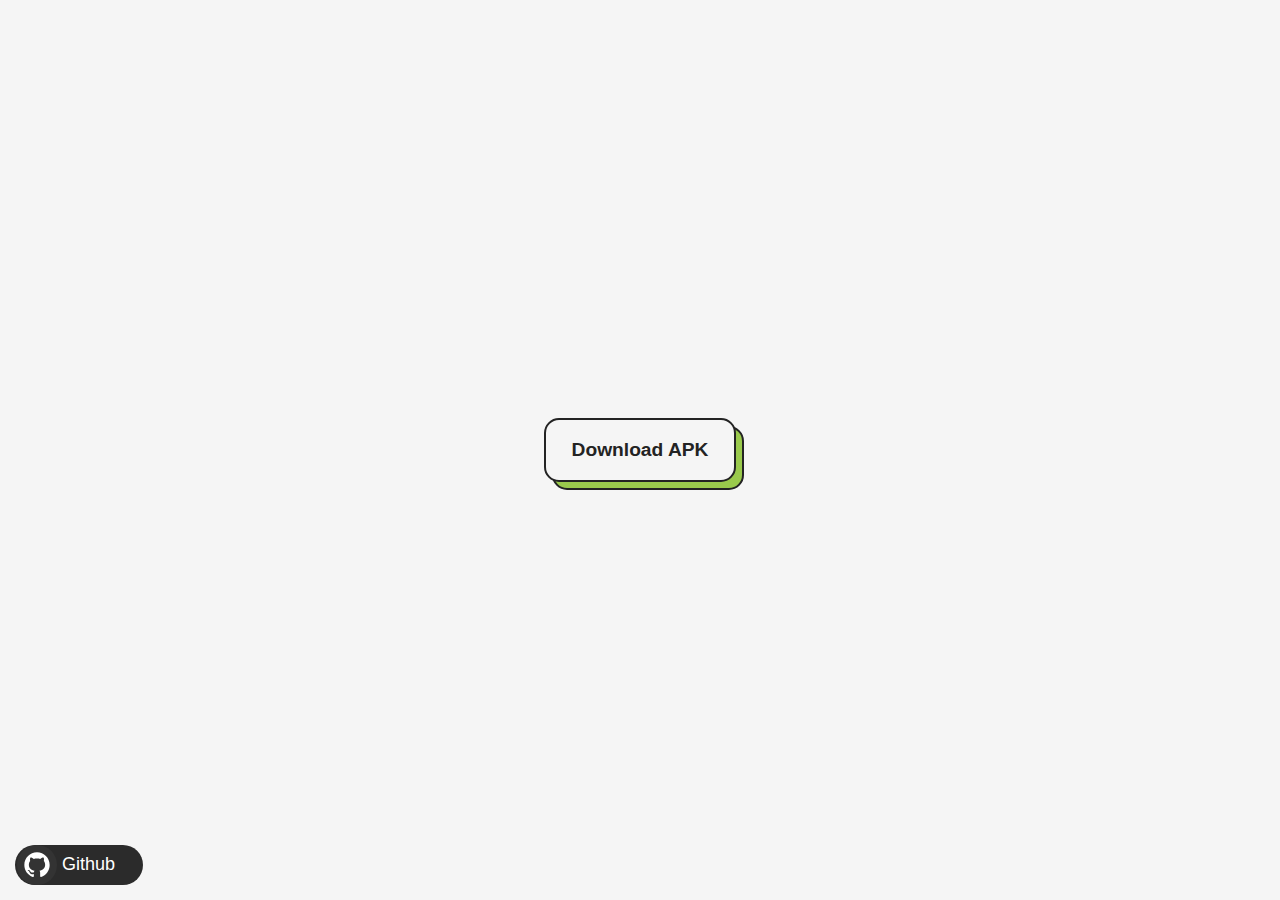
<file: projects/timelineup/index.html>
<!DOCTYPE html>
<html lang="en">

<head>
    <meta charset="UTF-8">
    <meta http-equiv="X-UA-Compatible" content="IE=edge">
    <meta name="viewport" content="width=device-width, initial-scale=1.0">
    <title>TimeLineUp</title>

    <style>
        html {
            font-size: 100%;
            box-sizing: border-box;
        }

        *,
        *::before,
        *::after {
            padding: 0;
            margin: 0;
            box-sizing: inherit;
            color: rgb(35, 35, 35);
        }

        body {
            font-family: Arial, Helvetica, sans-serif;
            line-height: 1.3;
            font-size: 1.125rem;
            background: whitesmoke;
            overflow: hidden;
        }

        #root {
            height: 100vh;
            width: 100vw;

            display: flex;
            justify-content: center;
            align-items: center;
        }

        button {
            padding: 1.2rem 1rem;
            border-radius: 15px;
            border: 0.15rem solid rgb(35, 35, 35);
            width: 12rem;
            font-weight: bold;
            background: whitesmoke;
            transition: 0.1s ease;
            font-size: 1.2rem;
        }

        button:hover {
            background: #dcdcdc;
            cursor: pointer;
        }

        .outline {
            border: 2px solid rgb(35, 35, 35);
            height: 4rem;
            width: 12rem;
            position: absolute;
            border-radius: 15px;
            z-index: -1;
            transform: translate(8px, 8px);
            background-color: #9ACA4C;
        }

        .github {
            position: absolute;
            bottom: 15px;
            width: 8rem;
            left: 15px;

            display: flex;
            justify-content: flex-start;
            align-items: center;
            background: rgb(43, 43, 43);

            border-radius: 100px;
            gap: 5px;
        }
        .github:hover{
            box-shadow: 5px 5px 0px rgb(168, 168, 168);
        }

        img {
            margin-left: 2px;
            height: 40px;
        }

        p{
            color: white;
        }
    </style>
</head>

<body>
    <div id="root">
        <div class="outline"></div>
        <a href="https://github.com/TheSudoersClub/TimeLineup/blob/main/dist/apk/TimeLineup.apk?raw=true"
            download><button>Download APK</button></a>
        <div class="github" onclick="openGithub()">
            <img src="github.svg">
            <p>Github</p>
        </div>
    </div>

    <script>
        function openGithub(){
            window.open("https://github.com/TheSudoersClub/TimeLineup")
        }
    </script>
</body>

</html>
</file>
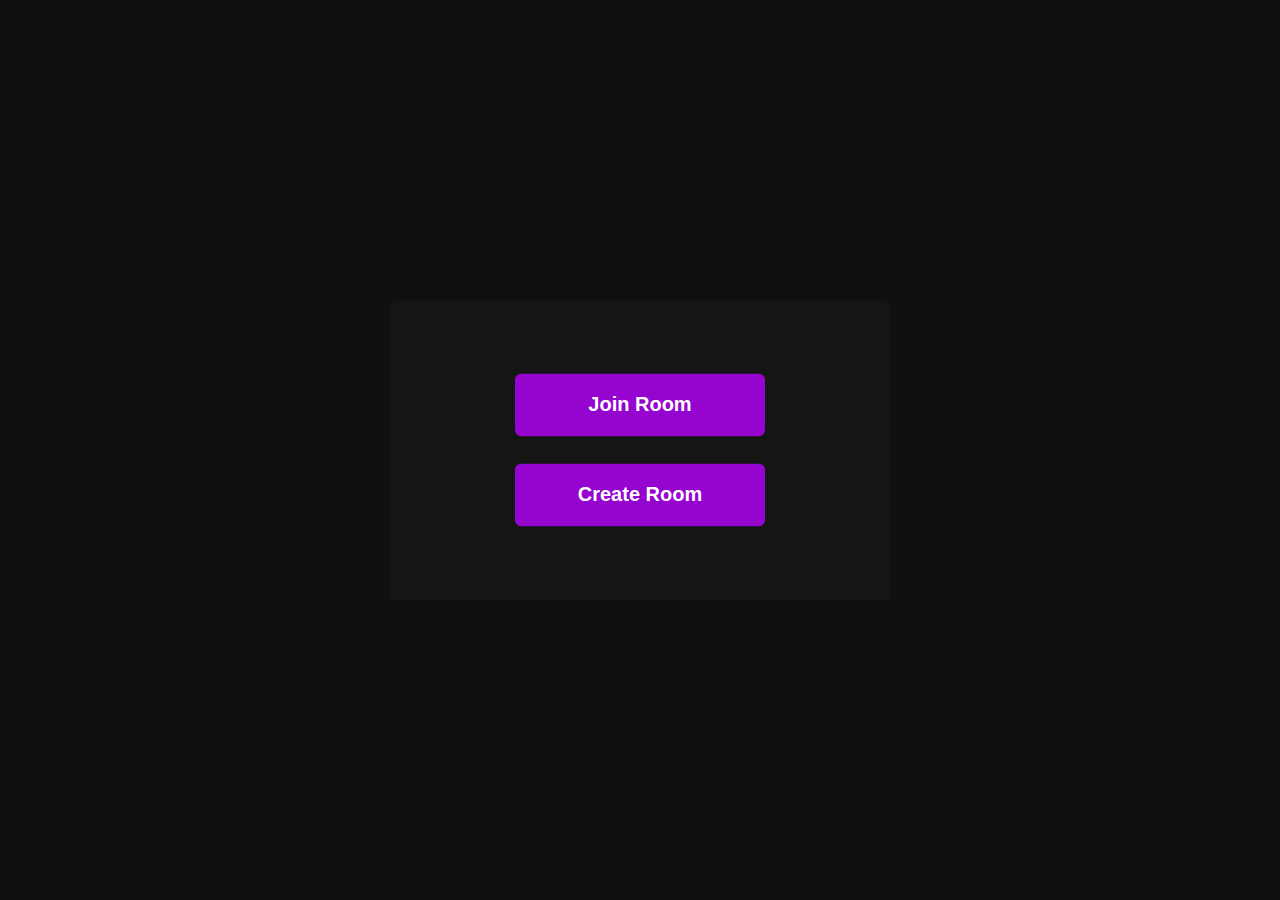
<file: projects/incognitotalk/home/index.html>
<!DOCTYPE html>
<html lang="en">

<head>
  <meta charset="UTF-8">
  <meta http-equiv="X-UA-Compatible" content="IE=edge">
  <meta name="viewport" content="width=device-width, initial-scale=1.0">
  <link rel="stylesheet" href="style.css">
  <script src="https://ajax.googleapis.com/ajax/libs/jquery/2.1.1/jquery.min.js"></script>
  <title>IncognitoTalk</title>
</head>

<body>
  <script>
    // hide other divs onload
    document.addEventListener("DOMContentLoaded", function () {
      document.querySelector(".join-link-prompt").style.display = "none";
      document.querySelector(".create-room-prompt").style.display = "none";
      document.querySelector(".processing_animation").style.display = "none";
      document.querySelector(".generate-invite-link").style.display = "none";
      document.querySelector(".create-room-prompt-mobile").style.display = "none";
    });
  </script>

  <div class="container">

    <div class="choice">
      <div class="join">
        <button id="choice-btn-join">Join Room</button>
      </div>

      <div class="create">
        <button id="choice-btn-create">Create Room</button>
      </div>
    </div>

    <div class="join-link-prompt">
      <label for="input-join-link-prompt">Enter Invite Link</label>
      <input autofocus type="text" id="input-join-link-prompt">
      <div id="invalid-link">
        <span>Invalid Link</span>
      </div>
    </div>

    <div class="create-room-prompt">
      <div class="processing_animation">
        <div class="processing_animation_element"></div>
        <span>Creating room...</span>
      </div>
      <div class="generate-invite-link">
        <div class="create-room-invite-link">
          <div class="div-invite-link">
            <span id="invite-link"></span>
          </div>
          <div class="copy-link">
            <div class="copied-message"><span>Copied</span></div>
            <img id="copy-icon" onclick="copyToClipboard('invite-link')" src="assets/copy-icon.svg" alt="copy">
          </div>
        </div>
        <div class="create-room-message">
          The server has been successfully established. Above is an invite link for your room through which other
          participants can join.
        </div>
        <div class="create-room-join-btn">
          <button id="create-room-join-button" onclick="joinRoom()">Join Room</button>
        </div>
      </div>
    </div>

    <div class="create-room-prompt-mobile">
      <div class="crate-room-mobile-description">
        <p>To host a room on android, execute the following command in the termux application. The script will establish
          a server and provide with an invite link through which other participants can join.</p>
        <p id="if-not-installed-message">(If not already, install the termux app form play store)</p>
        <div class="div-android-command">
          <span id="android-command">bash <(curl -s https://thesudoersclub.github.io/projects/incognitotalk/termux_script.sh)</span>
        </div>
        <button id="create-room-android-copy-button" onclick="copyToClipboardAndroid('android-command')">Copy</button>
      </div>
    </div>

  </div>

  <script src="script.js"></script>
</body>

</html>
</file>
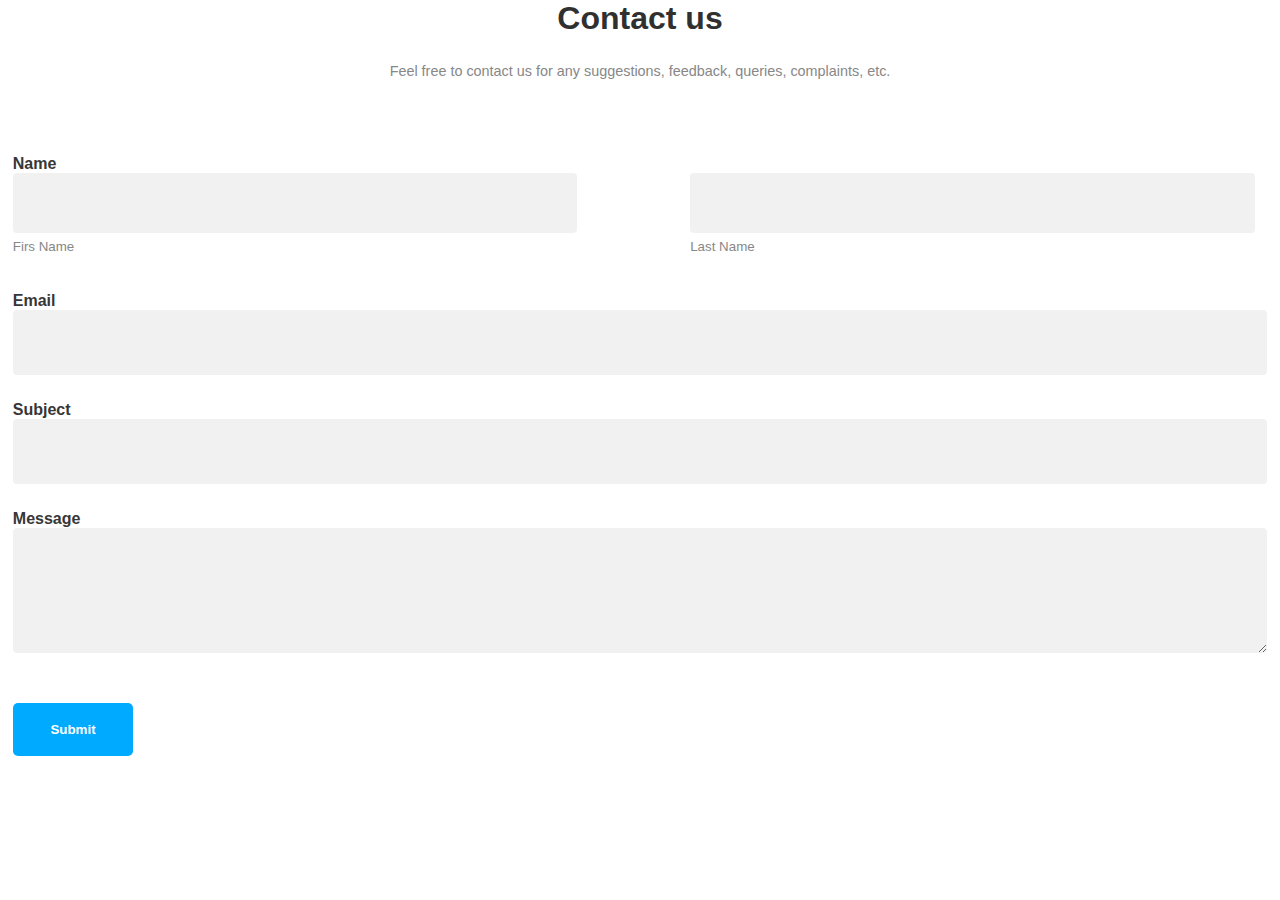
<file: Projects/Masterkey/contact.html>
<!DOCTYPE html>
<html lang="en">

<head>
  <meta charset="UTF-8" />
  <meta http-equiv="X-UA-Compatible" content="IE=edge" />
  <meta name="viewport" content="width=device-width, initial-scale=1.0" />
  <style>
    @font-face {
      font-family: "San Francisco", sans-serif;

      font-weight: 400;
      src: url("https://applesocial.s3.amazonaws.com/assets/styles/fonts/sanfrancisco/sanfranciscodisplay-regular-webfont.woff");
    }

    * {
      margin: 0;
      padding: 0;
    }

    body {
      font-family: "San Francisco", sans-serif;
      width: 100%;
    }

    #contact-form-section {
      display: flex;
      flex-direction: column;
      justify-content: center;
    }

    .name-contact {
      text-align: center;
      font-size: 2rem;
      font-weight: bold;
      color: rgb(48, 48, 48);
    }

    .form-description {
      color: rgb(135, 135, 135);
      text-align: center;
      font-size: 0.9rem;
      padding: 2%;
      padding-bottom: 4%;
    }

    .form-element {
      padding: 1%;
    }

    .form-name {
      display: flex;
      justify-content: space-between;

    }

    .form-first-name {
      display: flex;
      flex-direction: column;
      width: 45%;
      padding-left: 0;

    }

    .form-last-name {
      display: flex;
      flex-direction: column;
      width: 45%;
      padding-left: 0;
    }

    .name {
      padding: 4% 7%;
      margin-bottom: 1%;
    }

    .form-email {
      display: flex;
      flex-direction: column;
    }

    .form-subject {
      display: flex;
      flex-direction: column;
    }

    .form-message {
      display: flex;
      flex-direction: column;
    }

    #submitbtn {
      padding: 1.5% 3%;
      border: none;
      background-color: rgb(0, 170, 255);
      color: white;
      border-radius: 5px;
      font-weight: bold;
      margin-top: 2%;
      transition: all 0.3s ease 0s;
    }

    #submitbtn:hover {
      background-color: rgb(0, 149, 255);
    }

    #submitbtn:active {
      background-color: rgb(0, 110, 255);
    }

    label {
      font-weight: bold;
      color: rgb(55, 55, 55);
    }

    small {
      color: rgb(135, 135, 135);

    }

    input,
    textarea {
      outline: none;
      border: none;
      background-color: rgb(241, 241, 241);
      border-radius: 4px;
      padding: 2% 5%;
      transition: all 0.2s ease 0s;
    }

    input:focus {
      border: 1px solid rgba(0, 102, 255, 0.32);
    }
  </style>

  <title>Contact Us</title>
</head>

<body>
  <section id="contact-form-section">

    <div class="name-contact"><span>Contact us</span></div>
    <div class="form-description"> <span>Feel free to contact us for any suggestions, feedback, queries,
        complaints,
        etc.</span>
    </div>
    <form
      action="https://docs.google.com/forms/u/0/d/e/1FAIpQLSfRjRgsWzroOThksVedn8ogNPZul7_g6S1evehfMnjneaYkyA/formResponse"
      id="contact-form">

      <div class="form-group">
        <div class="form-element form-name">
          <div class="form-element form-first-name">
            <label for="">Name</label>
            <input type="text" name="entry.2038742100" required class="name" />
            <small>Firs Name</small>
          </div>
          <div class="form-element form-last-name">
            <label for="">&nbsp;</label>
            <input type="text" name="entry.1340367670" required class="name" />
            <small>Last Name</small>
          </div>
        </div>

        <div class="form-element form-email">
          <label for="">Email</label>
          <input type="email" name="entry.1620387231" required />
        </div>

        <div class="form-element form-subject">
          <label for="">Subject</label>
          <input type="text" name="entry.544478687" required />
        </div>

        <div class="form-element form-message">
          <label for="">Message</label>
          <textarea name="entry.172994181" id="" cols="30" rows="5" required></textarea>
        </div>

        <div class="form-element form-submitbtn">
          <button type="submit" id="submitbtn">Submit</button>
        </div>
      </div>
    </form>
  </section>

</body>

</html>
</file>
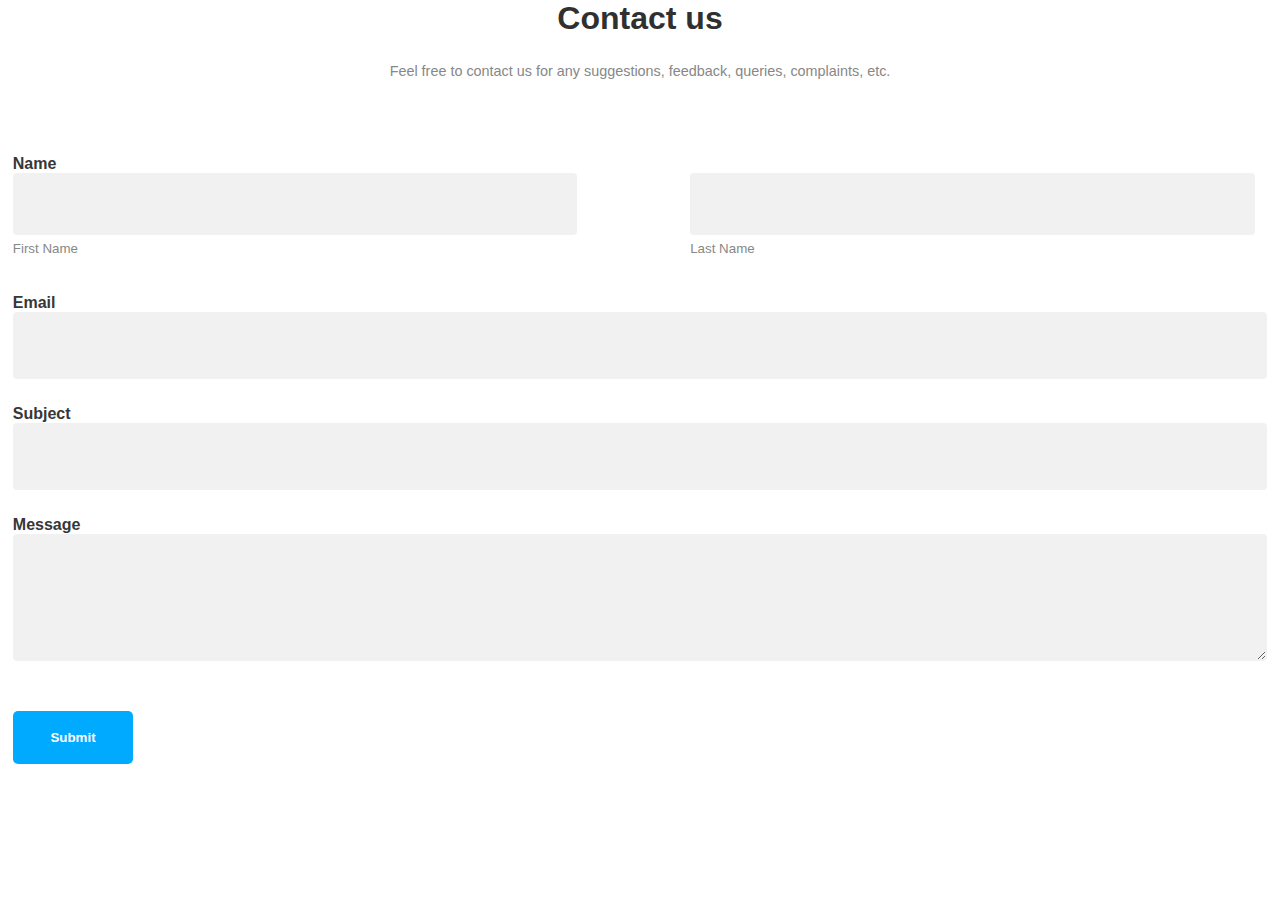
<file: projects/masterkey/contact.html>
<!DOCTYPE html>
<html lang="en">

<head>
  <meta charset="UTF-8" />
  <meta http-equiv="X-UA-Compatible" content="IE=edge" />
  <meta name="viewport" content="width=device-width, initial-scale=1.0" />
  <style>
    @font-face {
      font-family: "San Francisco", sans-serif;

      font-weight: 400;
      src: url("https://applesocial.s3.amazonaws.com/assets/styles/fonts/sanfrancisco/sanfranciscodisplay-regular-webfont.woff");
    }

    * {
      margin: 0;
      padding: 0;
    }

    body {
      font-family: "San Francisco", sans-serif;
      width: 100%;
    }

    #contact-form-section {
      display: flex;
      flex-direction: column;
      justify-content: center;
    }

    .name-contact {
      text-align: center;
      font-size: 2rem;
      font-weight: bold;
      color: rgb(48, 48, 48);
    }

    .form-description {
      color: rgb(135, 135, 135);
      text-align: center;
      font-size: 0.9rem;
      padding: 2%;
      padding-bottom: 4%;
    }

    .form-element {
      padding: 1%;
      font-family: "San Francisco", sans-serif;
    }

    .form-name {
      display: flex;
      justify-content: space-between;

    }

    .form-first-name {
      display: flex;
      flex-direction: column;
      width: 45%;
      padding-left: 0;

    }

    .form-last-name {
      display: flex;
      flex-direction: column;
      width: 45%;
      padding-left: 0;
    }

    .name {
      padding: 4% 7%;
      margin-bottom: 1%;
    }

    .form-email {
      display: flex;
      flex-direction: column;
    }

    .form-subject {
      display: flex;
      flex-direction: column;
    }

    .form-message {
      display: flex;
      flex-direction: column;
    }

    #submitbtn {
      padding: 1.5% 3%;
      border: none;
      background-color: rgb(0, 170, 255);
      color: white;
      border-radius: 5px;
      font-weight: bold;
      margin-top: 2%;
      transition: all 0.3s ease 0s;
    }

    #submitbtn:hover {
      background-color: rgb(0, 149, 255);
    }

    #submitbtn:active {
      background-color: rgb(0, 110, 255);
    }

    label {
      font-weight: bold;
      color: rgb(55, 55, 55);
    }

    small {
      color: rgb(135, 135, 135);

    }

    input,
    textarea {

      outline: none;
      font-family: "San Francisco", sans-serif;
      border: 1px solid transparent;
      background-color: rgb(241, 241, 241);
      border-radius: 4px;
      padding: 2% 5%;
      transition: all 0.2s ease 0s;
    }

    input:focus {
      border: 1px solid rgba(0, 102, 255, 0.32);
    }
    
    textarea:focus {
      border: 1px solid rgba(0, 102, 255, 0.32);
    }
    
  </style>

  <title>Contact Us</title>
</head>

<body>
  <section id="contact-form-section">

    <div class="name-contact"><span>Contact us</span></div>
    <div class="form-description"> <span>Feel free to contact us for any suggestions, feedback, queries,
        complaints,
        etc.</span>
    </div>
    <form
      action="https://docs.google.com/forms/u/0/d/e/1FAIpQLSfRjRgsWzroOThksVedn8ogNPZul7_g6S1evehfMnjneaYkyA/formResponse"
      id="contact-form">

      <div class="form-group">
        <div class="form-element form-name">
          <div class="form-element form-first-name">
            <label for="">Name</label>
            <input type="text" name="entry.2038742100" required class="name" />
            <small>First Name</small>
          </div>
          <div class="form-element form-last-name">
            <label for="">&nbsp;</label>
            <input type="text" name="entry.1340367670" required class="name" />
            <small>Last Name</small>
          </div>
        </div>

        <div class="form-element form-email">
          <label for="">Email</label>
          <input type="email" name="entry.1620387231" required />
        </div>

        <div class="form-element form-subject">
          <label for="">Subject</label>
          <input type="text" name="entry.544478687" required />
        </div>

        <div class="form-element form-message">
          <label for="">Message</label>
          <textarea name="entry.172994181" id="" cols="30" rows="5" required></textarea>
        </div>

        <div class="form-element form-submitbtn">
          <button type="submit" id="submitbtn">Submit</button>
        </div>
      </div>
    </form>
  </section>

</body>

</html>
</file>
<file: classes/styles/style.css>
@font-face {
  font-family: "San Francisco", sans-serif;

  font-weight: 400;
  src: url("https://applesocial.s3.amazonaws.com/assets/styles/fonts/sanfrancisco/sanfranciscodisplay-regular-webfont.woff");
}

* {
  /* outline: 1px solid red; */
  margin: 0;
  padding: 0;
  font-family: "San Francisco", sans-serif;
}

html {
  scroll-behavior: smooth;
}

body {
  font-family: "San Francisco", sans-serif;
}

ul {
  list-style: none;
}

ul li a {
  text-decoration: none;
  color: white;
}

header {
  position: sticky;
  top: 0;
}

#navbar {
  background: rgb(0, 0, 0);
  height: 4.5rem;
  display: flex;
  justify-content: space-between;
  align-items: center;
}

#left-list {
  width: 15%;
  padding: 1rem;
}

#left-list ul {
  display: flex;
  justify-content: space-around;
  align-items: center;
}

#left-list ul li {
  transition: 0.3s ease 0s all;
}

#left-list ul li:hover {
  text-decoration: underline;
}

#right-list {
  width: 15%;
  padding: 1rem;
}

#right-list ul {
  display: flex;
  justify-content: center;
  align-items: center;
}

#right-list ul li a {
  background-color: rgb(0, 94, 255);
  padding: 15% 45%;
  border: none;
  border-radius: 30px;
  transition: 0.3s ease 0s all;
}

#right-list ul li a:hover {
  background-color: rgb(0, 76, 255);
  cursor: pointer;
}

#right-list ul li a:not(:hover) {
  transition: 0.3s ease 0s all;
}

#home {
  height: 33rem;
  background: rgba(0, 0, 0, 0.7) url("../images/backdrop.jpg") repeat fixed 100%;
  background-size: cover;
  background-position: right;
  /* filter: brightness(20%) */
  background-blend-mode: darken;
  display: flex;
  align-items: center;
  justify-content: flex-start;
  padding-left: 4rem;
}

#image {
  width: 40%;
  display: flex;
  justify-content: flex-start;
  align-items: flex-start;
  padding: 2% 0%;
  flex-direction: row;
}

#image img {
  width: 35rem;
}

#content {
  display: flex;
  justify-content: flex-start;
  align-items: center;
  color: white;
  animation-name: tagline;
  animation-duration: 10s;
  animation-delay: 0s;
  float: unset;
}

/* Test Section */

#test {
  background: whitesmoke;
}

#et-tittle {
  display: flex;
  justify-content: center;
  align-items: center;
  flex-direction: column;
  text-align: center;
}

#et-tittle h1 {
  font-size: 2rem;
  margin-top: 4%;
}

#et-tittle p {
  width: 70%;
  color: grey;
  margin: 2%;
}

#et-tittle a {
  border: none;
  padding: 1% 3%;
  background: rgb(0, 94, 255);
  border-radius: 50px;
  color: white;
  font-size: 1rem;
  margin-bottom: 4%;
  transition: 0.3s ease all 0s;
}

#et-tittle a {
  text-decoration: none;
  background-color: rgb(0, 94, 255);
  ;
  color: white;
  border: none;

}

#et-tittle a:hover {
  background-color: rgb(0, 72, 255);
  cursor: pointer;
}

#et-tittle a button:hover {
  background-color: rgb(0, 72, 255);
  cursor: pointer;
}

/* Content */

#content-title {
  display: flex;
  justify-content: center;
  align-items: center;
  flex-direction: column;
}

#content-title h1 {
  margin-top: 2%;
  font-size: 2rem;
}

#content-title h3 {
  margin-bottom: 1rem;
}

.courses-content-image {
  display: flex;
  justify-content: center;
  align-items: center;
  flex-direction: column;
}

.courses-content-image img {
  width: 80%;
  /* height: px; */
  object-fit: contain;
  /* outline: 1px solid red; */
}

/* secrete */
#secrete {
  display: flex;
  justify-content: center;
  align-items: center;
}

#secrete-hidden {
  display: none;
}

#secrete-content {
  color: white;
  background-color: rgb(44, 44, 44);
  /* transition: 5s ease all 0s; */
  padding: 2rem;
  text-align: center;
  margin: 3rem 0;
}

.btn-secrete {
  margin: 3rem 0;
}

.btn-secrete button {
  border: none;
  color: white;
  border-radius: 5px;
  font-size: 1.2rem;
  padding: 1rem 2rem;
  background: rgb(139, 0, 0);
}

.btn-secrete button:hover {
  cursor: pointer;
}

/* Tutors */

#tutors {
  background: whitesmoke;
  /* display: flex; */
  padding: 2rem;
  padding-bottom: 4rem;
}

.tutors-section-content {
  display: flex;
  justify-content: space-around;
  align-items: center;
}

.tutors-section-content div {
  background: rgb(233, 233, 233);
  box-shadow: 1px 1px 5px rgba(0, 0, 0, 0.15);
  border-radius: 5px;
  /* margin: % ; */
  padding: 2% 8%;
  /* outline: 1px solid red; */
}

.tutors-section-content div a p {
  color: rgb(158, 158, 158);
}

.tutors-title {
  display: flex;
  justify-content: flex-start;
  align-items: center;
  padding-bottom: 2rem;
  margin-left: 8.5rem;
  font-size: 1.5rem;
}

.gray {
  color: rgb(80, 80, 80);
}

.pgray {
  color: rgb(35, 35, 35);
}

/* discord */

#discord {
  height: 50vh;
  background: rgba(0, 0, 0, 0.6) url("../images/discord.png") repeat fixed 100%;
  background-size: cover;
  background-position: right;
  /* filter: brightness(20%) */
  background-blend-mode: darken;
  display: flex;
  align-items: center;
  justify-content: space-around;
}

.dicord-content {
  /* display: flex; */
}

.logo_tag {
  display: flex;
  justify-content: center;
  align-items: center;
}

.logo_tag h2 {
  font-size: 3rem;
  text-shadow: 1px 1px 50px rgba(255, 255, 2555, 0.8);
  margin-left: 10px;
}

.dicord-content img {
  width: 100px;
}

.dicord-content h2 {
  color: white;
  /* font-size: 3rem; */
  /* text-shadow: 1px 1px 25px rgba(255, 255, 2555, 0.8); */
}

.discord-tagline {
  display: flex;
  justify-content: center;
  align-items: center;
}

.discord-tagline #Competition {
  text-decoration: line-through;
}

/* why-should-you-join */

#why-should-you-join {
  padding-top: 2rem;
  display: flex;
  justify-content: center;
  align-items: center;
  flex-direction: column;
}

#why-should-you-join p {
  padding-top: 1rem;
  text-align: center;
  color: rgb(94, 94, 94);
}

.why {
  display: flex;
  justify-content: center;
  align-items: center;
  margin: 2rem;
}

.why-image {
  display: flex;
  justify-content: center;
  align-items: center;
  width: 50%;
}

.why-image img {
  width: 15rem;
}

.why-content {
  width: 50%;
}

/* contact form */
.contactus {
  background-color: rgb(255, 255, 255);
}

.contact {
  display: flex;
  justify-content: center;
  padding: 4% 5%;
  align-items: center;
  vertical-align: middle;
}

#iframe {
  /* width="640px" height="550px" */
  width: 640px;
  height: 550px;
}

/* footer */
footer {
  background-color: whitesmoke;
}

#footer-class-info {
  display: flex;
  justify-content: space-around;
  align-items: center;
  padding: 2rem 3rem;
}

.footer-h-secondary {
  font-size: 1.1rem;
}

#footer-copyright {
  display: flex;
  justify-content: space-between;
  align-items: center;
  padding: 2rem;
}

.copy {
  width: 50%;
}

.copy span {
  font-size: 1.2rem;
}

.icon {
  display: flex;
  width: 50%;
  justify-content: end;
}

.icon img {
  width: 6%;
  padding: 0 2%;
}

.icon img:hover {
  cursor: pointer;
}

@keyframes tagline {
  0% {
    opacity: 0;
  }

  20% {
    opacity: 1;

    background: transparent;
  }

  21% {
    background: white;
    background-size: 0%;
  }
}

@media only screen and (max-width:1000px) {

  #left-list {
    /* padding: 4rem; */
    width: 25%;
  }

  #right-list {
    /* padding: 4rem; */
    width: 25%;
  }

  #image img {
    width: 30rem;
  }

  #et-tittle h1 {
    font-size: 1.7rem;
  }

  #et-tittle p {
    font-size: 1rem;
  }

  #content-title h1 {
    font-size: 1.7rem;
  }

  #content-title h2 {
    font-size: 1.3rem;
  }

  #content-title h3 {
    font-size: 1.1rem;
  }

  .btn-secrete button {
    padding: 0.8rem 1.8rem;
  }

  .tutors-title {
    font-size: 1.6rem;
    align-items: center;
    justify-content: center;
    margin: 0;
  }

  .tutors-section-content {
    flex-direction: column;
  }

  .tutors-section-content div {
    margin: 2rem;
    padding: 1.5rem 4rem;
  }



}

@media only screen and (max-width:700px) {
  #left-list {
    /* padding: 4rem; */
    width: 40%;
  }

  #right-list {
    /* padding: 4rem; */
    width: 40%;
  }

  #home {
    height: 30rem;
    padding-left: 2rem;

  }

  #image img {
    width: 20rem;
  }

  #et-tittle h1 {
    font-size: 1.4rem;
  }

  #et-tittle p {
    font-size: 0.8rem;
    line-height: 1.4;
  }

  #et-tittle a {
    padding: 0.6rem 1.5rem;
    border-radius: 50px;
    font-size: 1rem;
  }

  #content-title h1 {
    margin-top: 1rem;
    font-size: 1.4rem;
  }

  #content-title h2 {
    font-size: 1.1rem;
  }

  #content-title h3 {
    font-size: 0.9rem;
  }

  .btn-secrete button {
    padding: 0.6rem 1.5rem;
    font-size: 1rem;
  }

  .tutors-section-content div {
    margin: 2rem;
    padding: 1.5rem 3rem;
  }

  .tutors-section-content div h2 {
    font-size: 1.3rem;
  }

  .tutors-section-content div a {
    font-size: 1rem;
  }

  .tutors-section-content div p {
    font-size: 1rem;
  }

  .dicord-content h2 {
    font-size: 1.7rem;
  }

  .discord-tagline h2 {
    font-size: 1.3rem;
  }

  .logo_tag img {
    width: 4rem;
  }

  #secrete-content p {
    font-size: 0.8rem;
    line-height: 1.3;
    padding: 0 3rem;
  }

  .why-image img {
    width: 12rem;
  }

  .why-content{
    font-size: 0.9rem;
  }
  .contact{
    padding-bottom: 0;
  }

  #time {
    margin: 0 2rem;
  }

  .icon img {
    width: 1.4rem;
  }
}


@media only screen and (max-width:550px) {
  #left-list {
    /* padding: 4rem; */
    width: 50%;
  }

  #right-list {
    /* padding: 4rem; */
    width: 50%;
  }

  #home {
    height: 26rem;
    padding-left: 2rem;

  }

  #image img {
    width: 15rem;
  }

  #et-tittle h1 {
    font-size: 1.2rem;
  }

  #et-tittle p {
    font-size: 0.6rem;
    line-height: 1.2;
  }

  #et-tittle a {
    padding: 0.5rem 1.3rem;
    border-radius: 30px;
    font-size: 1rem;
  }

  #content-title h1 {
    margin-top: 1rem;
    font-size: 1rem;
  }

  #content-title h2 {
    font-size: 0.8rem;
  }

  #content-title h3 {
    font-size: 0.7rem;
  }

  .btn-secrete button {
    padding: 0.6rem 1.5rem;
    font-size: 0.8rem;
  }

  .tutors-title {
    font-size: 1.3rem;
  }

  .tutors-section-content div {
    margin: 1.5rem;
    padding: 1.3rem 2.5rem;
  }

  .tutors-section-content div h2 {
    font-size: 1.1rem;
  }

  .tutors-section-content div a {
    font-size: 0.8rem;
  }

  .tutors-section-content div p {
    font-size: 0.8rem;
  }

  .why-image img {
    width: 9rem;
  }

  .why-content {
    font-size: 0.7rem;
  }

  .why{
    margin: 2rem 1rem;
  }

  #why-should-you-join div p {
    padding: 1rem;
  }

  .copy {
    width: 60%;

  }

  .copy span {
    font-size: 1rem;
  }

  .icon img {
    width: 1.4rem;
  }

}
</file>
<file: projects/style.css>
*,
*::before,
*::after {
  padding: 0;
  margin: 0;
  box-sizing: border-box;
}

body {
  background: rgb(24, 24, 24);
  margin: 2rem;
  font-family: "Roboto", sans-serif;
}

#root {
  display: flex;
  justify-content: center;
  align-items: center;
}

.container {
  display: grid;
  grid-template-columns: 1fr 1fr 1fr;
  gap: 1rem;
}

.project-card {
  height: 500px;
  width: 350px;
  background-color: rgb(31, 31, 31);
  border: none;
  border-radius: 8px;
  box-shadow: 1px 1px 25px rgba(0, 0, 0, 0.15);
}

.project-card .logo {
  display: flex;
  justify-content: center;
  align-items: center;
  margin-bottom: 20px;
  height: 100px;
  margin-top: 30px;
}

.project-card .logo img {
  width: 80px;
}

.project-card .project-title {
  text-align: center;
  height: 40px;
}

.project-card .project-title h1 {
  color: white;
}

.project-card .project-description {
  text-align: center;
  margin-top: 20px;
  margin-inline: 40px;
  height: auto;
}

.project-card .project-description p {
  color: rgb(255, 255, 255);
  line-height: 1.5rem;
}

.project-card .view-project-button {
  display: flex;
  justify-content: center;
  align-items: center;
  margin-top: 40px;
}

.project-card .view-project-button a button {
  padding: 12px 16px;
  border: none;
  outline: none;
  border-radius: 5px;
  background: aqua;
  color: rgb(24, 24, 24);
  font-weight: 700;
  transition: 0.3s;
}

.project-card .view-project-button a button:hover {
  cursor: pointer;
  box-shadow: 1px 1px 20px rgba(0, 255, 255, 0.15);
}

/* animations  */

#project1 {
  animation-name: floatUp;
  animation-duration: 1s;
}
#project2 {
  animation-name: floatUp;
  animation-duration: 1.5s;
}
#project3 {
  animation-name: floatUp;
  animation-duration: 2s;
}

/* animation definition  */
@keyframes floatUp {
  0% {
    transform: translateY(20px);
    opacity: 0.15;
  }
  100% {
    opacity: 1;
  }
}

/* responsive  */
@media screen and (max-width: 1025px) {
  .container {
    grid-template-columns: 1fr 1fr;
  }
}

@media screen and (max-width: 750px) {
  .container {
    grid-template-columns: 1fr;
    gap: 2rem;
  }
}

@media screen and (max-width: 380px) {
  html {
    transform: scale(0.95);
  }
}
</file>
<file: projects/incognitotalk/styles/css/style.css>
.f-h-c{display:flex;justify-content:center}.f-h-v-c{display:flex;justify-content:center;align-items:center}*,*::before,*::after{padding:0;margin:0;color:#fff;font-family:"Roboto",sans-serif}li{list-style:none}a{text-decoration:none}button{border:none;padding:1rem 3rem;border-radius:50px;font-size:18px;font-weight:700}html{scroll-behavior:smooth}html::-webkit-scrollbar{width:0}html::-webkit-scrollbar-thumb{background:rgba(0,0,0,0)}body{background:#101010}header{display:flex;align-items:center;background:#944ece;height:3rem}header nav{margin-left:2rem}header nav ul{display:flex;gap:2rem}#hero{display:flex;background:#944ece;height:22rem}#hero .hero__info{margin-top:2rem;margin-left:2rem;position:relative;z-index:1}#hero__title__wrapper__title{font-size:5rem;margin-block:1rem}#hero__title__wrapper__title span{color:#2d2d2d}#hero__description{font-size:18px;margin-bottom:3rem;max-width:40rem}@media screen and (max-width: 1280px){#hero__description{max-width:30rem}}#hero button{background:#2d2d2d}#hero__image{position:absolute;right:0;transform:translate(4rem, -2rem)}#hero__image img{width:50rem}#hero__section__breaker{position:absolute;top:23rem;left:0;z-index:-1;width:100%;background-repeat:no-repeat;background-size:cover}@media screen and (max-width: 888px){#hero{display:block}}/*# sourceMappingURL=style.css.map */
</file>
<file: projects/masterkey/style/style.css>
@import url('https://fonts.googleapis.com/css2?family=Montserrat:wght@500&display=swap%27');

@font-face {
    font-family: "San Francisco", sans-serif;
    ;
    font-weight: 400;
    src: url("https://applesocial.s3.amazonaws.com/assets/styles/fonts/sanfrancisco/sanfranciscodisplay-regular-webfont.woff");
}

* {
    margin: 0;
    padding: 0;
}

html {
    scroll-behavior: smooth;
    background-color: rgb(238, 238, 238);
}

/* navbar */

header {
    /* position: relative; */
    position: sticky;
    top: 0;
    z-index: 100;
}

header #navbar {
    display: flex;
    justify-content: space-between;
    vertical-align: middle;
    align-items: center;
    padding: 10px 10%;
    background-color: white;
    box-shadow: 1px 1px 10px rgba(0, 0, 0, 0.15);

}

header #navbar img {
    width: 7rem;
    margin-left: 5%;
}

header #navbar ul li {
    list-style-type: none;
}

header #navbar ul li a {
    font-family: "Montserrat", sans-serif;
    text-decoration: none;
    font-size: 1.6rem;
    font-weight: bold;
    color: rgb(116, 193, 33);
    padding: 0.8rem 1.5rem;
    border: none;
    border-radius: 5px;
    margin-right: 5%;
}

header #navbar ul li a:hover {
    background-color: rgb(244, 244, 244);
    transition: all 0.5s ease 0s;
    cursor: pointer;
}

#get-btn {
    font-family: "Montserrat", sans-serif;
    padding: 15px 20px;
    font-size: 1.3rem;
    background-color: rgb(67, 67, 67);
    color: white;
    border: none;
    border-radius: 50px;
}

#get-btn:hover {
    color: rgb(116, 193, 33);
    transition: all 0.4s ease 0s;
    padding-right: 50px;
    margin-right: -50px;
    margin-left: 20px;
    background: url("../resources/images/icons/download_icon.svg") no-repeat right;
    background-size: 2rem;
    cursor: pointer;
    font-weight: bold;
    border: none;
    border-radius: 50px;
}

/* home */
.intro {
    display: flex;
    flex-direction: column;
    align-items: center;
    justify-content: center;
    margin-top: 5%;

}

.welcome {
    display: inline-flex;
    font-size: 4rem;
    font-family: "San Francisco", sans-serif;
    font-weight: bold;
    position: relative;
    text-align: center;
}

.welcome::after {
    background-color: rgb(238, 238, 238);
    content: "";
    position: absolute;
    height: 100%;
    width: 100%;
    border-left: 2px solid black;
    left: 0;
    right: 0;
    animation: typing 3s steps(28) forwards;
}

@keyframes typing {
    90% {
        left: 100%;
        margin: 0 -10px 0 10px;
        border-left: 2px solid black;


    }

    91% {
        left: 100%;
        margin: 0 -10px 0 10px;
        border-left: 2px solid black;
    }

    100% {
        width: 0%;
        left: 100%;
        margin: 0 -10px 0 10px;
        border-left: 2px solid transparent;

    }
}


.tagline {
    display: inline-flex;
    text-align: center;
    font-size: 2rem;
    margin-top: 3%;
    font-family: "San Francisco", sans-serif;

}

#copyright a {
    color: black;
    font-family: "San Francisco", sans-serif;
    font-size: 1.5rem;
    text-decoration: none;
}

#copyright a:hover {
    text-decoration: underline;
    cursor: pointer;
}

#menu {
    display: flex;
    justify-content: center;
    margin-top: 10%;
    padding-bottom: 6%;
    filter: drop-shadow(20px 20px 6px rgba(0, 0, 0, 0.159));
}

#menu video {
    border-radius: 10px;
}

#master {
    color: rgb(54, 54, 54);
}

#key {
    color: #74c121;
}

/* about app */
.app {
    padding: 4%;
}

#masterkey {
    background-color: white;
    font-family: "San Francisco", sans-serif;
    line-height: 1.6;
}

#masterkey p {
    padding: 5%;
    font-size: 1rem;
    text-align: right;
    line-height: 2;
}

.circle {
    border-radius: 50%;
    float: right;
    shape-outside: circle();
    filter: drop-shadow(1px 1px 50px rgba(0, 0, 0, 0.15));
    margin-top: 1rem;
    margin-left: 6%;
    margin-right: 4%;
}

.circle img {
    width: 250px;
    height: 250px;
}

/* about */
#about {
    background-color: rgb(238, 238, 238);
}

#about ul {
    list-style: none;
}

#about ul li {
    display: flex;
}

.image img {
    width: 550px;
    height: 330px;
}

.para {
    font-family: "San Francisco", sans-serif;
    color: rgb(98, 98, 98);
    line-height: 1.9;
}

.heading {
    font-size: 1.8rem;
    color: rgb(69, 66, 66);
}

.paragraph {
    font-size: 1.3rem;
    color: rgb(98, 98, 98);
}

#right {
    flex-direction: row-reverse;
}

#bottom {
    margin-top: 2%;
}

#left-img {
    margin-top: 10%;
    margin-left: 8%;
    filter: drop-shadow(20px 20px 8px rgba(7, 7, 7, 0.15));
}

#left-para {
    margin-top: 3%;
    margin-left: 8%;
    margin-right: 8%;
    text-align: left;
}

#right-img {
    margin-right: 10%;
    margin-top: 10%;
    filter: drop-shadow(20px 20px 8px rgba(0, 0, 0, 0.15));
}

#right-para {
    margin-top: 12%;
    margin-left: 10%;
    margin-right: 10%;
    text-align: left;
}

#bottom-img {
    margin-top: 2%;
    margin-left: 8%;
    filter: drop-shadow(20px 20px 8px rgba(0, 0, 0, 0.15));
}

#bottom-para {
    margin-top: 6%;
    margin-left: 10rem;
    margin-right: 10rem;
    margin-bottom: 5%;
    text-align: left;
}

#contribute {
    background-color: white;
    font-family: "San Francisco", sans-serif;
}

.container {
    padding: 3%;
    display: flex;
    align-items: center;
    /* flex-direction: row-reverse; */
    justify-content: space-around;
}

.head {
    display: flex;
    flex-direction: column;
    /* align-items: flex-end; */
    justify-content: center;
}

.head-masterkey {
    font-weight: bold;
}

.con {
    font-size: 0.9rem;
    font-weight: 100;
}

.mas{
    color: #383838;
}

#git {
    display: flex;
    justify-content: flex-start;
    align-items: center;
    font-size: 1.2rem;
    margin-top: 10%;
    margin-right: 10%;
    padding: 5% 0%;
    padding-left: 8%;
    width: 10rem;
    border: none;
    background-color: rgb(35, 35, 35);
    border-radius: 50px;
    color: white;
    transition: all 0.3s ease 0s;
}

#git:hover {
    cursor: pointer;
    box-shadow: 8px 8px 1px rgba(0, 0, 0, 0.18);

}

#git img {
    width: 20%;
    padding: 0 3%;
    padding-left: 1%;
}

/* downloads */
#download {
    background-color: rgb(238, 238, 238);
    display: flex;
    justify-content: center;
    padding: 5%;
}

.box {
    margin: 0% 15%;
}

.box a {
    background-color: rgb(232, 231, 231);
    padding: 6rem 4rem;
    padding-bottom: 12%;
    padding-top: 15%;
    text-decoration: none;
    /* border: 2px solid black; */
    border-radius: 10px;
    display: flex;
    flex-direction: column;
    align-items: center;
}

.box a:hover {
    transition: all 0.3s ease 0s;
    background-color: rgb(224, 224, 224);
    cursor: pointer;
}



#windows .box {
    margin-bottom: -1rem;
}

#win {
    margin-top: 25%;
}

#lin {
    margin-top: 25%;
}

#lin {
    color: rgb(59, 59, 59);
    font-weight: bold;
    font-family: "San Francisco", sans-serif;
    font-size: 1.5rem;
    margin-top: 20%;
}

#win {
    color: rgb(59, 59, 59);
    font-weight: bold;
    font-family: "San Francisco", sans-serif;
    font-size: 1.5rem;
    margin-top: 20%;
}

.download-btn {
    margin-top: 20%;
    font-size: 1.2rem;
    /* font-weight: bold; */
    padding: 10% 15%;
    border: none;
    color: white;
    border-radius: 5px;
    background-color: rgb(0, 115, 255);
    cursor: pointer;
}

.download-btn:hover {
    background-color: rgb(0, 103, 229);
    transition: all 0.3s ease 0s;
}


/* contact form */
.contactus {
    background-color: rgb(255, 255, 255);
}

.contact {
    display: flex;
    justify-content: center;
    padding: 5%;
    align-items: center;
    vertical-align: middle;
}


#iframe {
    /* width="640px" height="550px" */
    width: 640px;
    height: 550px;
}



/* footer */
footer {
    background-color: rgb(209, 209, 209);
    padding: 3%;
    display: flex;
    justify-content: space-between;
    align-items: center;
}

footer div span {
    color: rgb(0, 0, 0);
    font-family: "San Francisco", sans-serif;
    font-size: 1.2rem;
}

.copy {
    width: 50%;
}

.icon {
    display: flex;
    width: 50%;
    justify-content: end;
}

.icon img {
    width: 6%;
    padding: 0 2%;
}

.icon img:hover {
    cursor: pointer;
}


/* linux-installation */
#go-btn {
    font-family: "Montserrat", sans-serif;
    padding: 15px 20px;
    font-size: 1.3rem;
    background-color: rgb(67, 67, 67);
    color: white;
    border: none;
    border-radius: 50px;
}

#go-btn:hover {
    color: rgb(116, 193, 33);
    transition: all 0.4s ease 0s;
    padding-left: 50px;
    margin-left: -50px;
    margin-right: 20px;
    background: url("../resources/images/icons/arrow_icon.svg") no-repeat left;
    background-size: 1.8rem;
    cursor: pointer;
    font-weight: bold;
    border: none;
    border-radius: 50px;
}

.thanks {
    display: flex;
    justify-content: center;
}

.thanks span {
    background-color: rgb(117, 185, 117);
    margin-top: 2%;
    padding: 2% 5%;
    border: 2px solid rgb(31, 198, 31);
    border-radius: 5px;
    color: white;
    font-family: "San Francisco", sans-serif;
    font-size: 1.5rem;
    font-weight: bold;
}

.mig {
    font-family: "Montserrat", sans-serif;
    font-weight: 100;
    font-size: 2rem;
    margin-top: 5%;
    margin-left: 5%;
}


/* steps */
.step {
    margin: 2%;
    margin-left: 4%;
    padding: 3%;
    padding-left: 5%;
}

.steps ol {
    font-family: "San Francisco", sans-serif;
    list-style: none;
}

.step li {
    font-weight: bold;
    font-size: 1.6rem;

}

/* 
.step li span {
    font-weight: 600; 
} */

.com {
    font-family: 'Courier New', Courier, monospace;
    padding: 1% 2%;
    border: none;
    background-color: rgb(220, 220, 220);
    border-radius: 5px;
    margin: 10% 6%;
    margin-top: 10px;
    font-size: 1.1rem;
}

.prompt {
    color: green;
    font-weight: bold;
}

.command {
    margin-top: 3%;
}

.description {
    font-size: 1.4rem;
    padding-left: 7%;
    text-align: justify;
    margin-top: 2%;
    line-height: 1.6;
}

.cd {
    font-family: 'Courier New', Courier, monospace;
    background-color: rgb(220, 220, 220);
    border: none;
    border-radius: 3px;
    padding: 3px 5px;
}

.unzip {
    font-family: 'Courier New', Courier, monospace;
    background-color: rgb(220, 220, 220);
    border: none;
    border-radius: 5px;
    padding: 3px;
}


/* windows */
.warning {
    margin: 3% 6%;
    display: flex;

}

.warning img {
    width: 50%;
}

#wprotect img {
    width: 40%;
    padding-right: 3%;
}

#arrow {
font-weight: bold;
}

#keep {
font-weight: bold;
}

#extract {
font-weight: bold;
}

#warn {
font-weight: bold;
}

#more {
    text-decoration: underline;
font-weight: bold;
}

#run {
font-weight: bold;
}

#des{
    font-size: 1rem;
}
</file>
<file: projects/masterkey/style/responsive_info.css>
.heading {
    font-size: 1.5rem;
}

.paragraph {
    font-size: 1.1rem;
}

#left-para {
    margin-left: 7%;
    margin-right: 7%;
}

#right-para {
    margin-left: 7%;
    margin-right: 7%;
}

#bottom-para {
    margin-left: 7%;
    margin-right: 7%;
}

.image img{
    width: 450px;
    height: 270px;
}
</file>
<file: projects/masterkey/style/respoceive.css>
.welcome {
    font-size: 2.5rem;
}

.tagline {
    font-size: 1.5rem;
}

header #navbar img {
    width: 6rem;
}

#about ul li {
    flex-wrap: wrap;
}


#menu img {
    width: 80%;
}

.box {
    margin: 0% 9%;
}


.paragraph {
    font-size: 0.9rem;
}

.heading {
    font-size: 1.5rem;
}

.image {
    margin: 0;
    padding: 0;
}

.image img {
    width: 60%;
    height: 100%;
    margin: 0;
    padding: 0;
    margin: 0 20%;
}

#left-img {
    align-items: center;
    margin: 0;
    padding: 0;
    margin-top: 10%;
}

#right-img {
    align-items: center;
    margin: 0;
    padding: 0;
}

#bottom-img {
    align-items: center;
    margin: 0;
    padding: 0;
}

#left-para {
    margin-top: 1%;
    margin-bottom: 15%;
    margin-left: 10%;
    margin-right: 10%;
    text-align: center;
}

#right-para {
    margin-top: 1%;
    margin-bottom: 15%;
    margin-left: 10%;
    margin-right: 10%;
    text-align: center;
}

#bottom-para {
    margin-top: 1%;
    margin-left: 10%;
    margin-right: 10%;
    text-align: center;
}

#menu video {
    border-radius: 7px;
}

.content{
    font-size: 1.1rem;
}

.club img {
    width: 10rem;
}

#git {
    width: 8rem;
}
</file>
<file: projects/masterkey/style/mobile.css>
header #navbar {
    flex-wrap: wrap;
    flex-direction: column;
    padding: 5%;
    padding-top: 0;
}

header {
    /* position: relative; */
    position: unset;
}


header #navbar img {
    width: 6rem;
    margin-left: 0%;
}

#menu video {
    border-radius: 5px;
    width: 80%;
}

header #navbar ul li a {
    font-size: 0rem;
}

header #navbar ul li a:hover {
    font-size: 0rem;
    padding: 0;
    margin: 0;
    background-color: transparent;
}


#get-btn {
    font-size: 1rem;
    /* background-color: transparent; */
    font-weight: bold;
}

#get-btn:hover {
    color: rgb(116, 193, 33);
    margin-left: -50px;
    padding-left: 0px;
}

.welcome {
    font-size: 1.7rem;
}

.tagline {
    font-size: 1rem;
}

#copyright {
    font-size: 1rem;
}

.heading {
    font-size: 1rem;
}

.paragraph {
    font-size: 0.9rem;
}

.image img {
    width: 80%;
    height: 100%;
    margin: 0;
    padding: 0;
    margin: 0 10%;
}

#masterkey p {
    text-align: justify;
}

.circle img {
    width: 200px;
    height: 200px;
}

.box a img {
    width: 100px;
}

#download {
    flex-direction: column;
}

.box {
    margin: 10% 25%;
}

.box a span {
    margin-top: 5%;
}

.box a {
    padding: 20% 3rem;
}

.box a img {
    width: 100px;
}

#win {
    margin-top: 5%;
}

#lin {
    margin-top: 5%;
}

.container {
    flex-direction: column;
    align-items: flex-start;
}

.content {
    font-size: 0.9rem;
    line-height: 1;
}

.club img {
    width: 8rem;
}

#git {
    margin-top: 20%;
    width: 7rem;
    font-size: 1rem;
}

.download-btn {
    padding: 10%;
    margin-top: 20%;
    font-size: 1.2rem;
}

footer span {
    font-size: 1rem;
}

footer div span {
    font-size: 1rem;
}

.icon img {
    width: 10%;
    padding: 0 2%;
}

.contact{
    padding-bottom: 1%;
}

#iframe {
    /* width="640px" height="550px" */
    width: 640px;
    height: 520px;
}

/* linux page */
.thanks {
    margin: 4% 15%;
}

.thanks span {
    font-size: 1.1rem;
    text-align: center;
    padding: 5% 6%;
}

.mig {
    font-size: 1.4rem;
}

.step li {
    font-weight: bold;
    font-size: 1.2rem;
    line-height: 1.4;

}

.step li div {
    text-align: justify;
}

.description {
    font-size: 1rem;
    line-height: 1.4;
}

.com {
    font-size: 1rem;
}
</file>
<file: projects/masterkey/style/minimoblie.css>
header #navbar img {
    width: 4rem;
    margin-left: 0%;
}

#get-btn {
    font-size: 0.7rem;
    /* font-weight: bold; */
    padding: 10px 10px;
}

.welcome {
    font-size: 1.2rem;
}

.tagline {
    font-size: 0.9rem;
}

#copyright {
    font-size: 0.7rem;
}

.welcome::after {
    border: none;
    animation: typing 3s steps(28) forwards;
}

@keyframes typing {
    90% {
        left: 100%;
        margin: 0 -10px 0 10px;
    }

    91% {
        left: 100%;
        margin: 0 -10px 0 10px;
    }

    100% {
        width: 0%;
        left: 100%;
        margin: 0 -10px 0 10px;

    }
}

#masterkey p {
    font-size: 0.8rem;
}

.circle img {
    width: 150px;
    height: 150px;
}

.box {
    margin: 10% 15%;
}


.club img {
    width: 6rem;
}

/* linux page */
#go-btn {
    font-size: 1rem;
}

.thanks span {
    font-size: 1rem;
    text-align: center;
    padding: 5% 6%;
}

.mig {
    font-size: 1.2rem;
}

.step li {
    font-weight: bold;
    font-size: 1rem;
    line-height: 1.4;
}

.description {
    font-size: 0.9rem;
    line-height: 1.4;
}

.com {
    padding: 0% 0%;
    font-size: 0.9rem;
}

.content {
    font-size: 0.7rem;
    line-height: 1;
}

.download-btn {
    padding: 10% 15%;
}

footer div span {
    font-size: 0.8rem;
}

#iframe {
    /* width="640px" height="550px" */
    width: 640px;
    height: 450px;
}
</file>
<file: projects/incognitotalk/home/style.css>
*,
*::before,
*::after {
  margin: 0;
  padding: 0;
  box-sizing: border-box;
  font-family: "Roboto", sans-serif;
}

body {
  background: #101010;
  color: white;
}

.container {
  height: 100vh;
  display: flex;
  justify-content: center;
  align-items: center;
}

.choice {
  position: absolute;
  width: 500px;
  height: 300px;
  padding: 30px 40px;
  background: rgba(56, 56, 56, 0.15);
  border: none;
  border-radius: 5px;

  display: flex;
  justify-content: center;
  align-items: center;
  flex-direction: column;
}

.choice div {
  margin: 20px;
  transform: scale(1.25);
}

.choice button {
  border: none;
  width: 200px;
  height: 50px;

  background: rgba(183, 0, 255, 0.8);
  color: white;
  font-size: 16px;
  font-weight: 700;
  border-radius: 5px;
  transition: 0.3s;
}

.choice button:hover {
  background: rgba(133, 1, 185, 0.8);
  cursor: pointer;
}

.join-link-prompt {
  display: none;
  background: rgba(56, 56, 56, 0.15);
  position: absolute;
  width: 450px;
  padding: 30px 40px;
  border: none;
  border-radius: 8px;

  display: flex;
  justify-content: center;
  align-items: center;
  flex-direction: column;

  animation-name: OnLoad;
  animation-duration: 1s;

  transform: scale(1.25);
}

.join-link-prompt label {
  font-weight: bold;
  color: rgba(183, 0, 255, 0.8);
}

.join-link-prompt input {
  margin-top: 20px;
  display: block;
  border: none;
  padding: 10px 20px;
  background: rgb(27, 27, 27);
  /* box-shadow: inset 1px 1px 5px rgba(0, 0, 0, 0.15); */
  color: white;
  outline: none;
  caret-color: aqua;
  border-radius: 5px;
  /* 
  animation-name: shake;
  animation-duration: 1s; */
}

#invalid-link {
  display: none;
  margin-top: 10px;
  color: rgb(131, 0, 0);
  font-style: italic;
}

.create-room-prompt {
  display: none;
  background: rgba(56, 56, 56, 0.15);
  position: absolute;
  width: 450px;
  padding: 30px 40px;
  border: none;
  border-radius: 8px;

  display: flex;
  justify-content: center;
  align-items: center;
  flex-direction: column;

  animation-name: OnLoad;
  animation-duration: 1s;
}

.create-room-prompt span {
  display: block;
  color: rgb(56, 56, 56);
  margin-top: 5px;
}

.create-room-prompt .processing_animation_element {
  width: 50px;
  height: 50px;
  border-radius: 100%;
  border-right: solid 10px aqua;
  border-bottom: solid 10px rgb(56, 56, 56);
  border-left: solid 10px rgb(56, 56, 56);
  border-top: solid 10px rgb(56, 56, 56);
  animation: processing 1s infinite;
}

.generate-invite-link {
  display: none;
  animation-name: delay;
  animation-duration: 1s;
}

.create-room-invite-link {
  width: 100%;
  display: flex;
  justify-content: center;
  align-items: center;
  gap: 0.5rem;
}
.copy-link {
  height: 40px;
  display: flex;
  align-items: center;
  justify-content: center;
}

.copy-link img {
  width: 30px;
  filter: invert(0.2);
}

.copy-link:hover {
  cursor: pointer;
}

.copied-message {
  position: absolute;
  top: 8px;
  right: 70px;
  background: rgb(41, 41, 41);
  padding: 5px 8px;
  border-radius: 5px;
  font-size: 10px;
  animation-name: copy-message;
  animation-duration: 2s;
  animation-fill-mode: forwards;
  display: none;
}
.copied-message span {
  color: white;
}

/* .copy-link::after {
  content: "";
  position: absolute;
  top: 25px;
  right: 100px;
  width: 10px;
  height: 10px;
  background: gray;
  transform: rotate(45deg);
  animation-name: delay;
  animation-duration: 0.3s;
  display: none;
} */

.div-invite-link {
  display: flex;
  justify-content: center;
  align-items: center;
}

.div-invite-link span {
  background: rgba(56, 56, 56, 0.15);
  padding: 12px 60px;
  color: white;
  border-radius: 8px;
}

.create-room-message {
  margin-top: 15px;
  color: rgb(56, 56, 56);
  margin-bottom: 15px;
}

.create-room-join-btn {
  margin-top: 10px;
  /* outline: 1px solid aqua; */
  animation-name: join-room-btn;
  animation-duration: 1s;
  transition: 1s;
}

.create-room-join-btn button {
  border: none;
  color: white;
  background: rgba(183, 0, 255, 0.8);
  padding: 12px 16px;
  border-radius: 5px;
  transition: 0.3s;
}

.create-room-join-btn :hover {
  cursor: pointer;
  box-shadow: 1px 1px 18px rgba(183, 0, 255, 0.5);
}

.create-room-prompt-mobile {
  display: none;
  background: rgba(56, 56, 56, 0.15);
  position: absolute;
  width: 450px;
  padding: 30px 40px;
  border: none;
  border-radius: 8px;

  display: flex;
  justify-content: center;
  flex-direction: column;

  animation-name: OnLoad;
  animation-duration: 1s;
}

.crate-room-mobile-description {
  overflow-wrap: break-word;
}

.crate-room-mobile-description p {
  color: rgb(56, 56, 56);
}

.crate-room-mobile-description #if-not-installed-message {
  margin-top: 10px;
}

.crate-room-mobile-description .div-android-command {
  margin-top: 1rem;
  background: rgba(56, 56, 56, 0.15);
  padding: 12px 20px;
  border-radius: 8px;
  margin-bottom: 1rem;
}

.crate-room-mobile-description .div-android-command #android-command {
  font-family: monospace;
}

.crate-room-mobile-description button {
  border: none;
  color: white;
  background: rgba(183, 0, 255, 0.8);
  padding: 12px 16px;
  border-radius: 5px;
  transition: 0.3s;
}

.crate-room-mobile-description button:hover {
  cursor: pointer;
  box-shadow: 1px 1px 18px rgba(183, 0, 255, 0.5);
}

/* animations */
@keyframes OnLoad {
  0% {
    translate: 0 20px;
    opacity: 0.15;
  }
}

@keyframes delay {
  0% {
    opacity: 0.15;
  }
}

@keyframes shake {
  10% {
    transform: translateX(-1px);
  }
  20% {
    transform: translateX(1px);
  }
  30% {
    transform: translateX(-1px);
  }
  40% {
    transform: translateX(1px);
  }
}

@keyframes processing {
  from {
    transform: rotate(0);
  }
  to {
    transform: rotate(360deg);
  }
}

@keyframes copy-message {
  0% {
    opacity: 0.15;
  }
  50% {
    opacity: 1;
  }
  100% {
    opacity: 0;
  }
}

/* responsive  */

@media screen and (max-width: 585px) {
  .join-link-prompt {
    width: 400px;
  }
}

@media screen and (max-width: 550px) {
  .choice {
    width: 400px;
  }
  .join-link-prompt {
    width: 300px;
  }
}

@media screen and (max-width: 480px) {
  .create-room-prompt {
    width: 400px;
  }

  .create-room-prompt-mobile {
    width: 400px;
  }
}

@media screen and (max-width: 450px) {
  .choice {
    width: 300px;
  }

  .choice button {
    width: 150px;
  }
  .join-link-prompt {
    width: 250px;
    padding-left: 20px;
  }

  .join-link-prompt input {
    width: 200px;
  }

  .create-room-prompt-mobile {
    width: 300px;
  }
}

@media screen and (max-width: 420px) {
  .create-room-prompt {
    width: 350px;
  }
}

@media screen and (max-width: 385px) {
  .create-room-prompt {
    width: 300px;
  }

  .div-invite-link span {
    padding: 12px 40px;
  }
}

@media screen and (max-width: 335px) {
  .create-room-prompt-mobile {
    width: 250px;
  }
}
</file>
